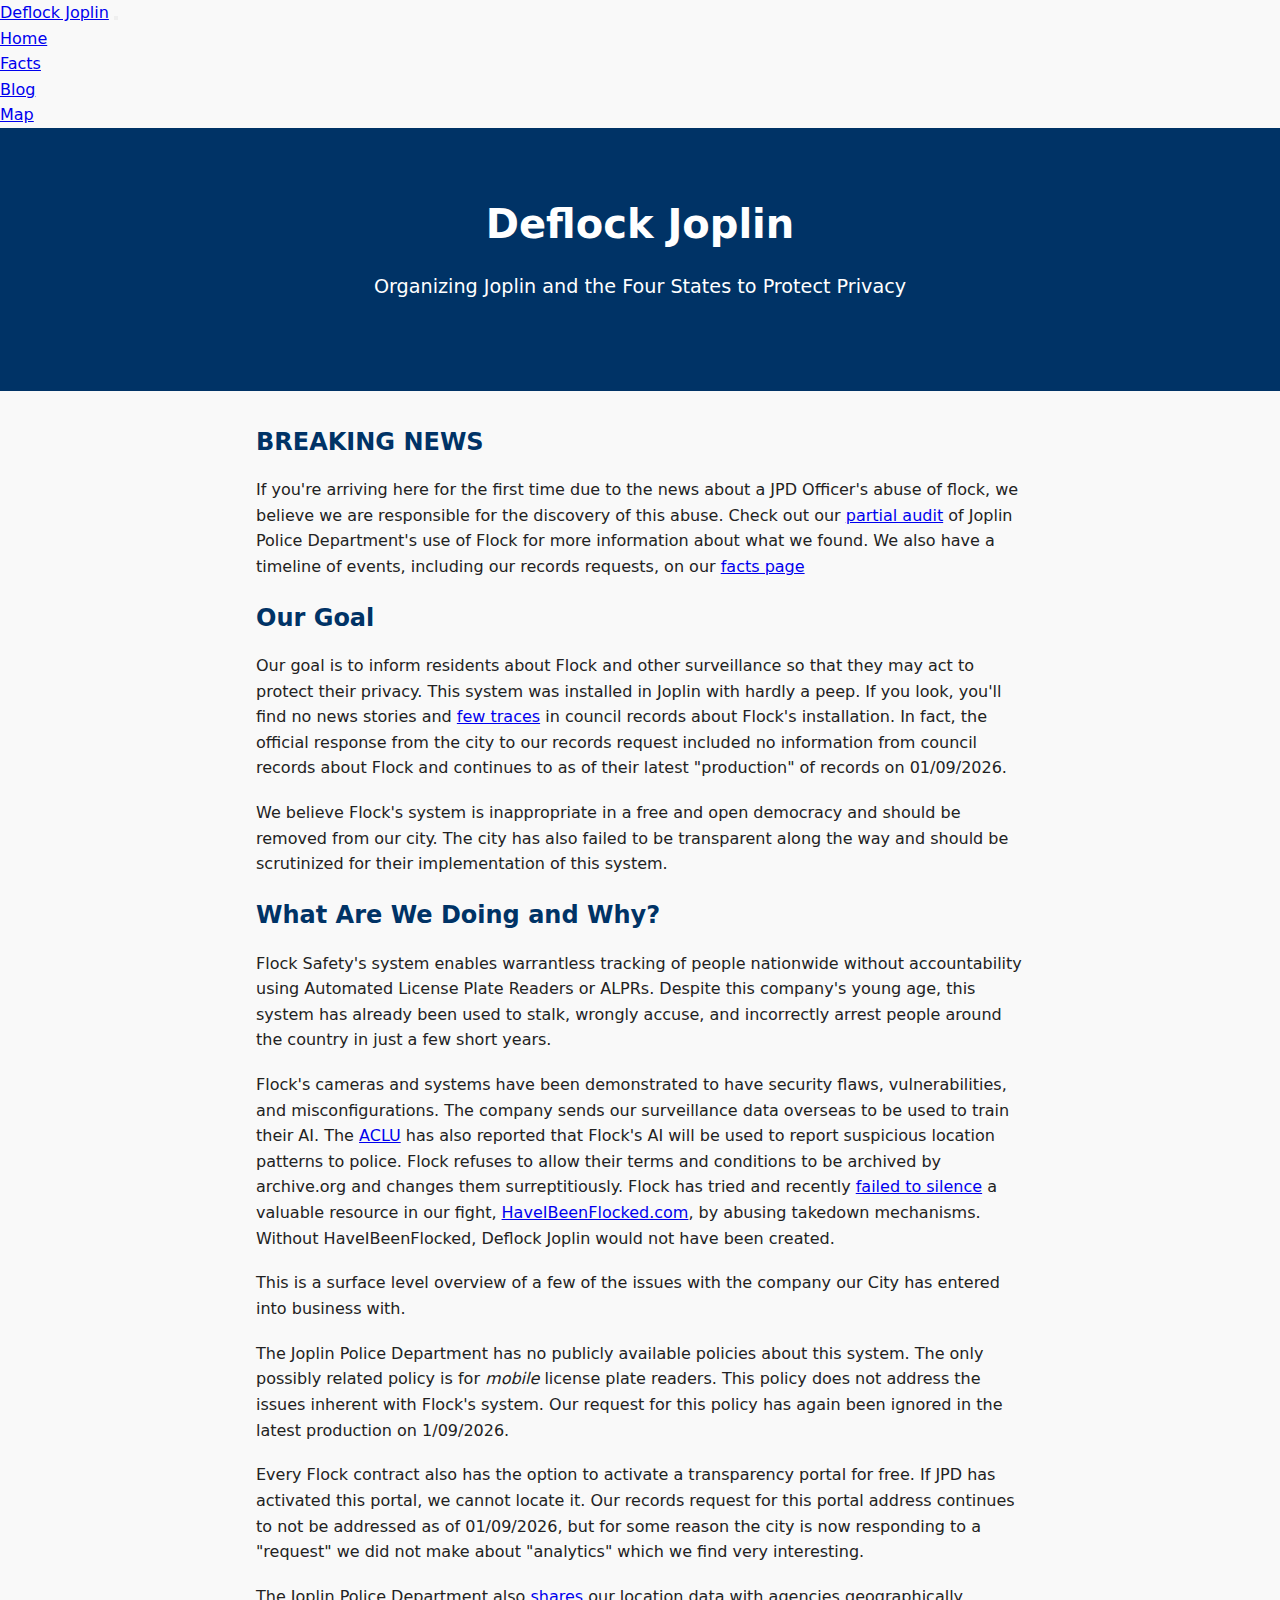
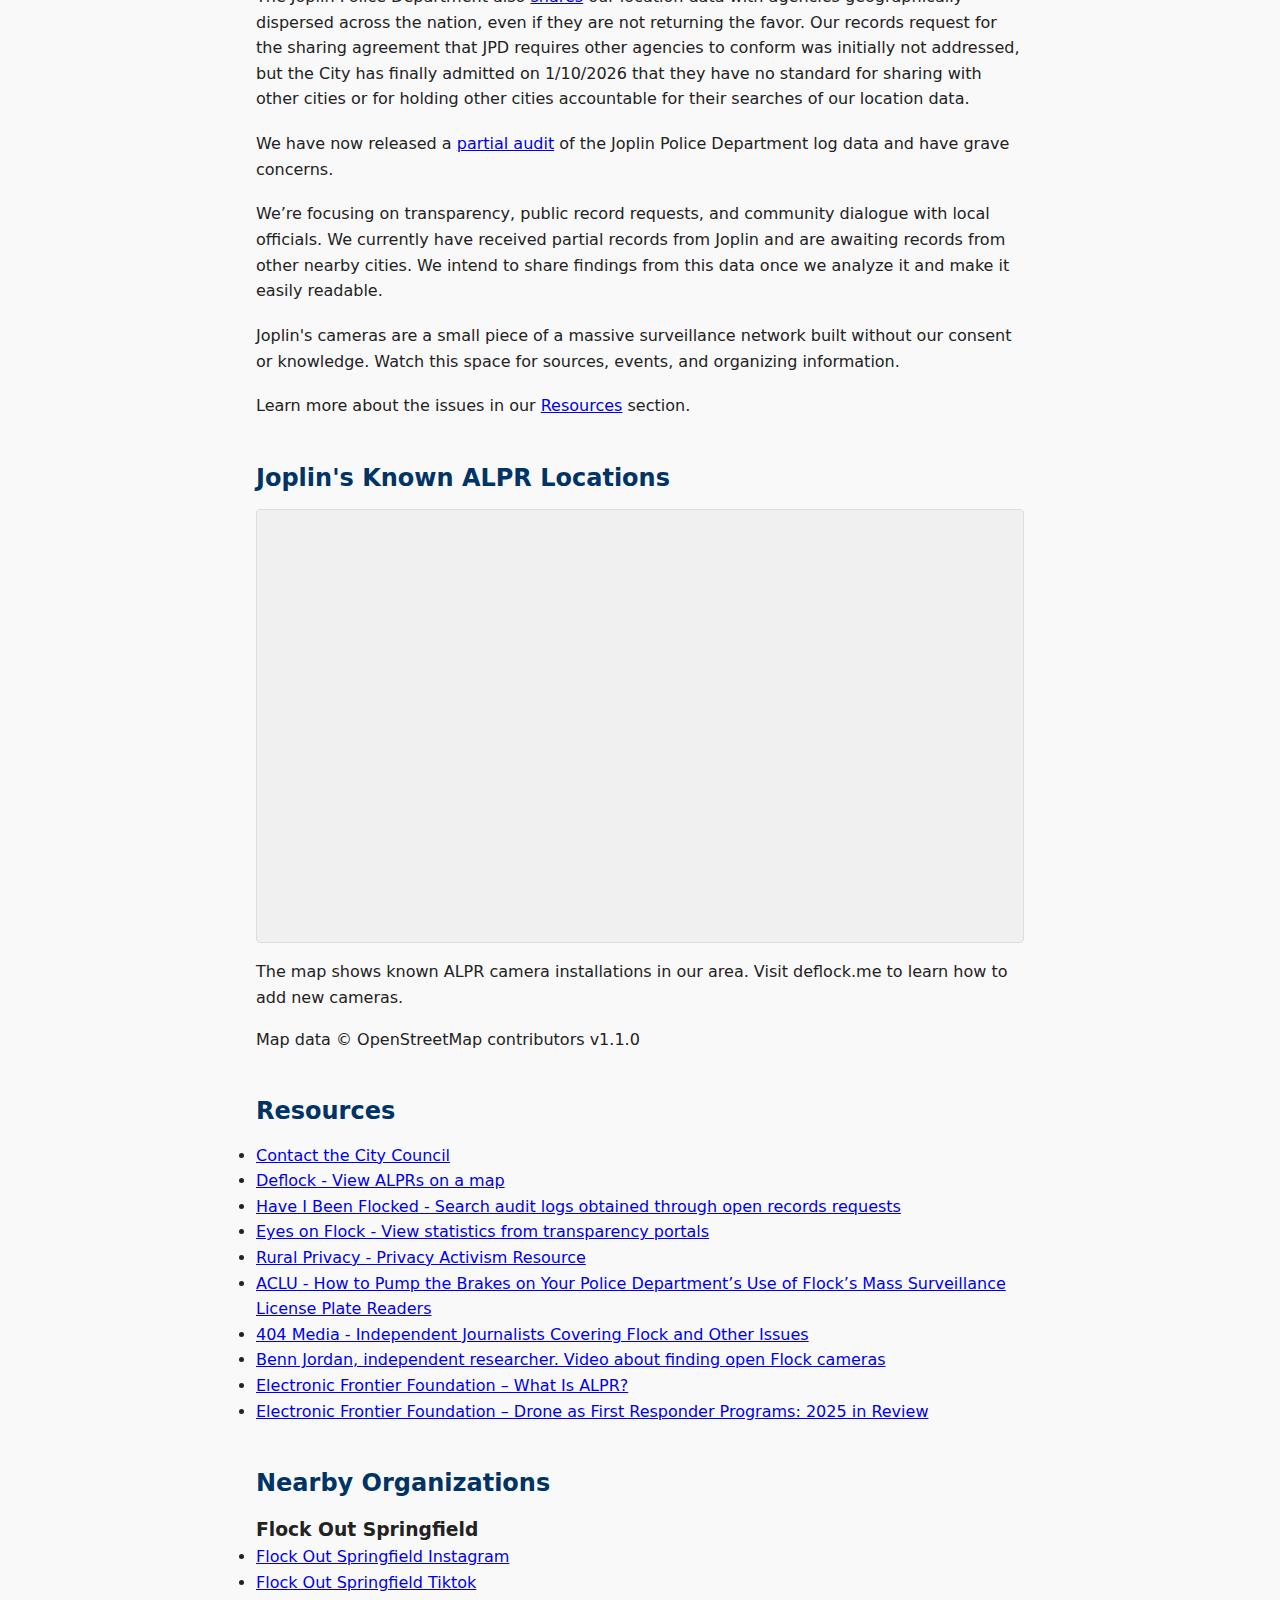
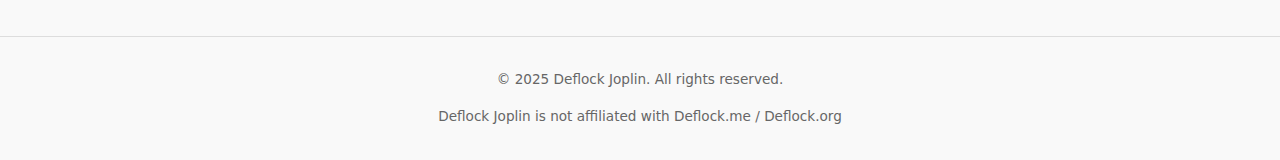
<file: index.html>
<!DOCTYPE html>
<html lang="en">
<head>
    <meta charset="UTF-8">
    <title>Deflock Joplin - Home</title>
    <meta name="viewport" content="width=device-width, initial-scale=1">

    <!-- Link to stylesheet -->
    <link rel="stylesheet" href="style.css">
</head>
<body>

<body>
<header class="site-nav">
    <nav class="nav-container">
        <!-- Logo / brand -->
        <a href="index.html" class="logo">Deflock Joplin</a>

        <!-- Hamburger button – hidden on large screens -->
        <button class="nav-toggle" aria-label="Toggle navigation" aria-expanded="false">
            <!-- Three bars -->
            <span class="bar"></span>
            <span class="bar"></span>
            <span class="bar"></span>
        </button>

        <!-- Nav links – will slide in/out on mobile -->
        <ul class="nav-links">
            <li><a href="index.html">Home</a></li>
            <li><a href="facts.html">Facts</a></li>
            <li><a href="blog.html">Blog</a></li>
            <li><a href="#map">Map</a></li>
        </ul>
    </nav>
</header>
<header class="hero">
    <h1>Deflock Joplin</h1>
    <p>Organizing Joplin and the Four States to Protect Privacy</p>
</header>

<main>
    <section id="about">
        <h2>BREAKING NEWS</h2>
        <p>If you're arriving here for the first time due to the news about a JPD Officer's abuse of flock, we believe we are responsible for the discovery of this abuse.  Check out our <a href="./posts/2026-01-08-JPD-Audit.html">partial audit</a> of Joplin Police Department's use of Flock for more information about what we found. We also have a timeline of events, including our records requests, on our <a href="facts.html">facts page</a></p>
        <h2>Our Goal</h2>
        <p>
            Our goal is to inform residents about Flock and other surveillance so that they may act to protect their privacy.  This system 
            was installed in Joplin with hardly a peep.  If you look, you'll find no news stories and <a href="../posts/2026-01-03-Joplin-Contract-Mystery.html">few traces</a> in council records about Flock's installation.  
            In fact, the official response from the city to our records request included no information from council records about Flock and continues to as of their latest "production" of records on 01/09/2026.
        </p>
        <p>
            We believe Flock's system is inappropriate in a free and open democracy and should be removed from our city.  The city has also failed to be transparent
            along the way and should be scrutinized for their implementation of this system.
        </p>
        <div id="Why">
            <h2>What Are We Doing and Why?</h2>
            <p>            
                Flock Safety's system enables warrantless tracking of people nationwide without accountability using
                Automated License Plate Readers or ALPRs. Despite this company's young age, this system has already been used to stalk, wrongly accuse, 
                and incorrectly arrest people around the country in just a few short years.
            </p>
            <p>
                Flock's cameras and systems have been demonstrated to have security flaws, vulnerabilities, and misconfigurations. 
                The company sends our surveillance data overseas to be used to train their AI.  The <a href="https://www.aclu.org/news/national-security/surveillance-company-flock-now-using-ai-to-report-us-to-police-if-it-thinks-our-movement-patterns-are-suspicious" target="_blank">ACLU</a> has also reported that Flock's AI will be used to report suspicious location patterns to police.  Flock refuses to allow their terms and conditions
                to be archived by archive.org and changes them surreptitiously.  Flock has tried and recently <a href="https://haveibeenflocked.com/news/cyble-part5" target="_blank">failed to silence</a> 
                a valuable resource in our fight, <a href="HaveIBeenFlocked.com" target="_blank">HaveIBeenFlocked.com</a>, by abusing 
                takedown mechanisms.  Without HaveIBeenFlocked, Deflock Joplin would not have been created.
            </p>
            <p>
                This is a surface level overview of a few of the issues with the company our City has entered into business with.
            </p>            

            <P>The Joplin Police Department has no publicly available policies about this system. The only possibly related policy is for <em>mobile</em> license plate readers.  This policy does not address the issues inherent with Flock's system. Our request for this policy has again been ignored in the latest production on 1/09/2026. </P>
            <p>Every Flock contract also has the option to activate a transparency portal for free. If JPD has activated this portal, we cannot locate it.  Our records request for this portal address continues to not be addressed as of 01/09/2026, but for some reason the city is now responding to a "request" we did not make about "analytics" which we find very interesting.</P>
            <P>The Joplin Police Department also <a href="facts.html#SharingReport">shares</a> our location data with agencies geographically dispersed across the nation, even if they are not returning the favor.  Our records request for the sharing agreement that JPD requires other agencies to conform was initially not addressed, but the City has finally admitted on 1/10/2026 that they have no standard for sharing with other cities or for holding other cities accountable for their searches of our location data.</P>
            <p>We have now released a <a href="./posts/2026-01-08-JPD-Audit.html">partial audit</a> of the Joplin Police Department log data and have grave concerns.</p>
            <p>
                We’re focusing on transparency, public record requests, and community dialogue with local
                officials.  We currently have received partial records from Joplin and are awaiting records 
                from other nearby cities.  We intend to share findings from this data once we analyze it
                and make it easily readable.
            </p>
            <p>
                Joplin's cameras are a small piece of a massive surveillance network built without our consent or knowledge.  Watch this space for sources, events, and organizing information.
            </p>
            <p>
                Learn more about the issues in our <a href="#resources">Resources</a> section.
            </p>            
        </div>
    </section>
<section id="map">
    <h2>Joplin's Known ALPR Locations</h2>

    <!-- Responsive iframe wrapper -->
    <div class="iframe-wrapper">
        <iframe
            src="https://deflock.me/map?fullscreen=true#map=12/37.075107/-94.497356"
            title="Deflock map – known camera locations"
            loading="lazy"
            allowfullscreen
            sandbox="allow-scripts allow-same-origin allow-popups"
        ></iframe>
    </div>

    <p>
        The map shows known ALPR camera installations in our area. Visit deflock.me to learn how to add new cameras.
    </p>
    <p>
        Map data © OpenStreetMap contributors v1.1.0
    </p>
</section>
    <section id="resources">
        <h2>Resources</h2>
        <ul>
            <li><a href="https://www.joplinmo.org/141/City-Council" target="_blank">Contact the City Council</a></li>
            <li><a href="https://deflock.me/" target="_blank">Deflock - View ALPRs on a map</a></li>
            <li><a href="https://haveibeenflocked.com/" target="_blank">Have I Been Flocked - Search audit logs obtained through open records requests</a></li>
            <li><a href="https://eyesonflock.com/" target="_blank">Eyes on Flock - View statistics from transparency portals</a></li>
            <li><a href="https://ruralprivacy.org/" target="_blank">Rural Privacy - Privacy Activism Resource</a></li>
            <li><a href="https://www.aclu.org/news/privacy-technology/how-to-pump-the-brakes-on-your-police-departments-use-of-flocks-mass-surveillance-license-plate-readers" target="_blank">ACLU - How to Pump the Brakes on Your Police Department’s Use of Flock’s Mass Surveillance License Plate Readers </a></li>
            <li><a href="https://www.404media.co/tag/flock/" target="_blank">404 Media - Independent Journalists Covering Flock and Other Issues</a></li>
            <li><a href="https://youtu.be/vU1-uiUlHTo" target="_blank">Benn Jordan, independent researcher. Video about finding open Flock cameras</a></li>
            <li><a href="https://www.eff.org/pages/what-alpr" target="_blank">Electronic Frontier Foundation – What Is ALPR?</a></li>
            <li><a href="https://www.eff.org/deeplinks/2025/12/drone-first-responder-programs-2025-review" target="_blank">Electronic Frontier Foundation – Drone as First Responder Programs: 2025 in Review </a></li>
        </ul>
    </section>
    <section id="Organizations">
        <h2>Nearby Organizations</h2>
        <h3>Flock Out Springfield</h3>
        <li><a href="https://www.instagram.com/flockoutsgf/" target="_blank">Flock Out Springfield Instagram</a></li>
        <li><a href="https://www.tiktok.com/@flockoutsgf" target="_blank">Flock Out Springfield Tiktok</a></li>
    </section>
</main>

<footer>
    <p>&copy; 2025 Deflock Joplin. All rights reserved.</p>
    <p>Deflock Joplin is not affiliated with Deflock.me / Deflock.org</p>
</footer>

<script src="script.js" defer></script>
</body>
</html>
</file>
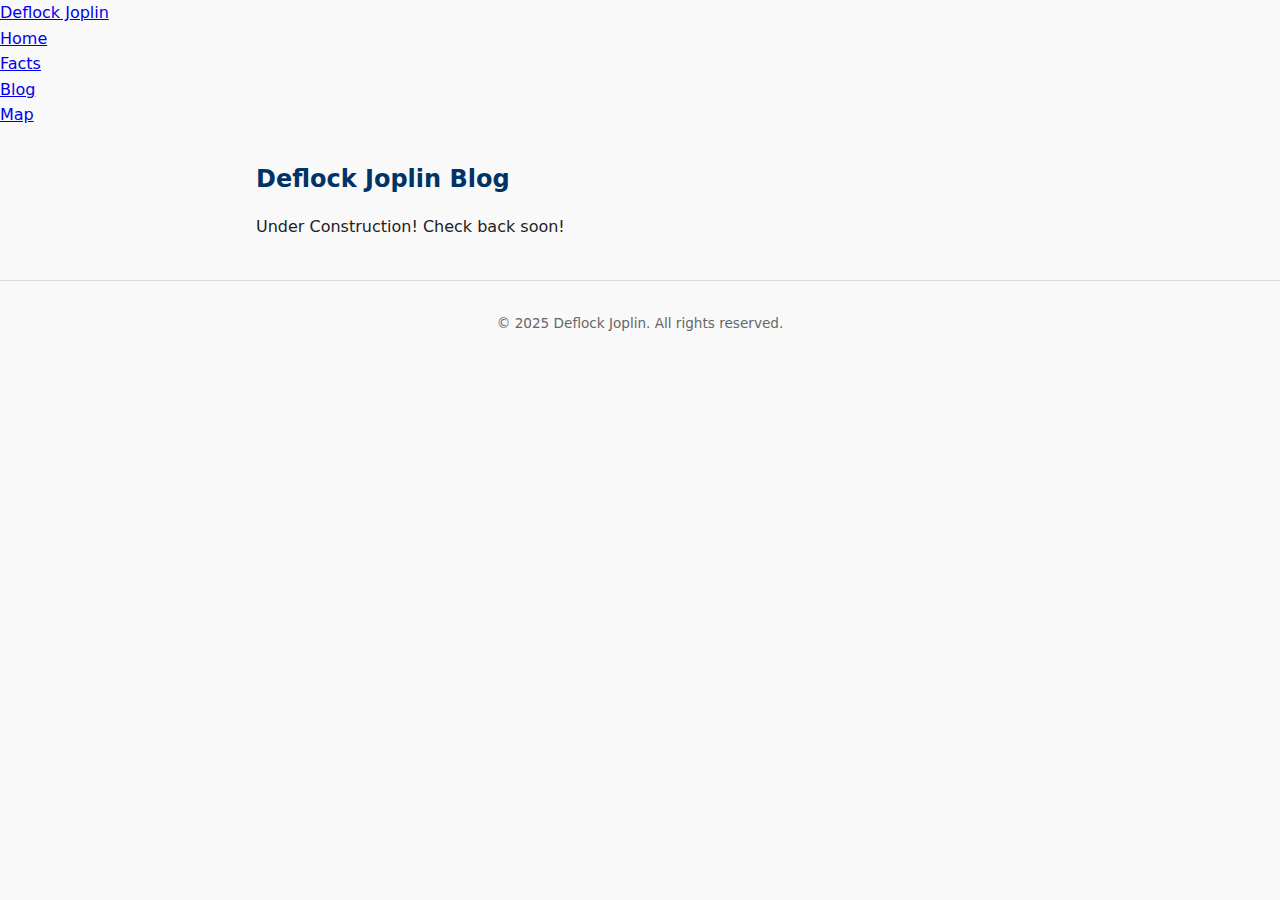
<file: blog.html>
<!DOCTYPE html>
<html lang="en">
<head>
    <meta charset="UTF-8">
    <title>Blog – Deflock Joplin</title>
    <meta name="viewport" content="width=device-width, initial-scale=1">
    <link rel="stylesheet" href="style.css">
</head>
<body>

<!-- Navigation (copy from step 1) -->
<header class="site-nav">
    <nav>
        <a href="index.html" class="logo">Deflock Joplin</a>
        <ul class="nav-links">
            <li><a href="index.html">Home</a></li>
            <li><a href="facts.html">Facts</a></li>
            <li><a href="blog.html">Blog</a></li>
            <li><a href="index.html#map">Map</a></li>
        </ul>
    </nav>
</header>

<main>
    <section id="blog">
        <h2>Deflock Joplin Blog</h2>

        <!-- Blog post list – replace the placeholders with real URLs/titles -->
        <ul class="blog-list">
            <p>Under Construction! Check back soon!</p>
            <!--<li><a href="posts/2024-09-01-first-post.html">First post – Why we started this movement</a></li> -->
            <!-- Add more entries as you create them -->
        </ul>
    </section>
</main>

<footer>
    <p>&copy; 2025 Deflock Joplin. All rights reserved.</p>
</footer>

</body>
</html>
</file>
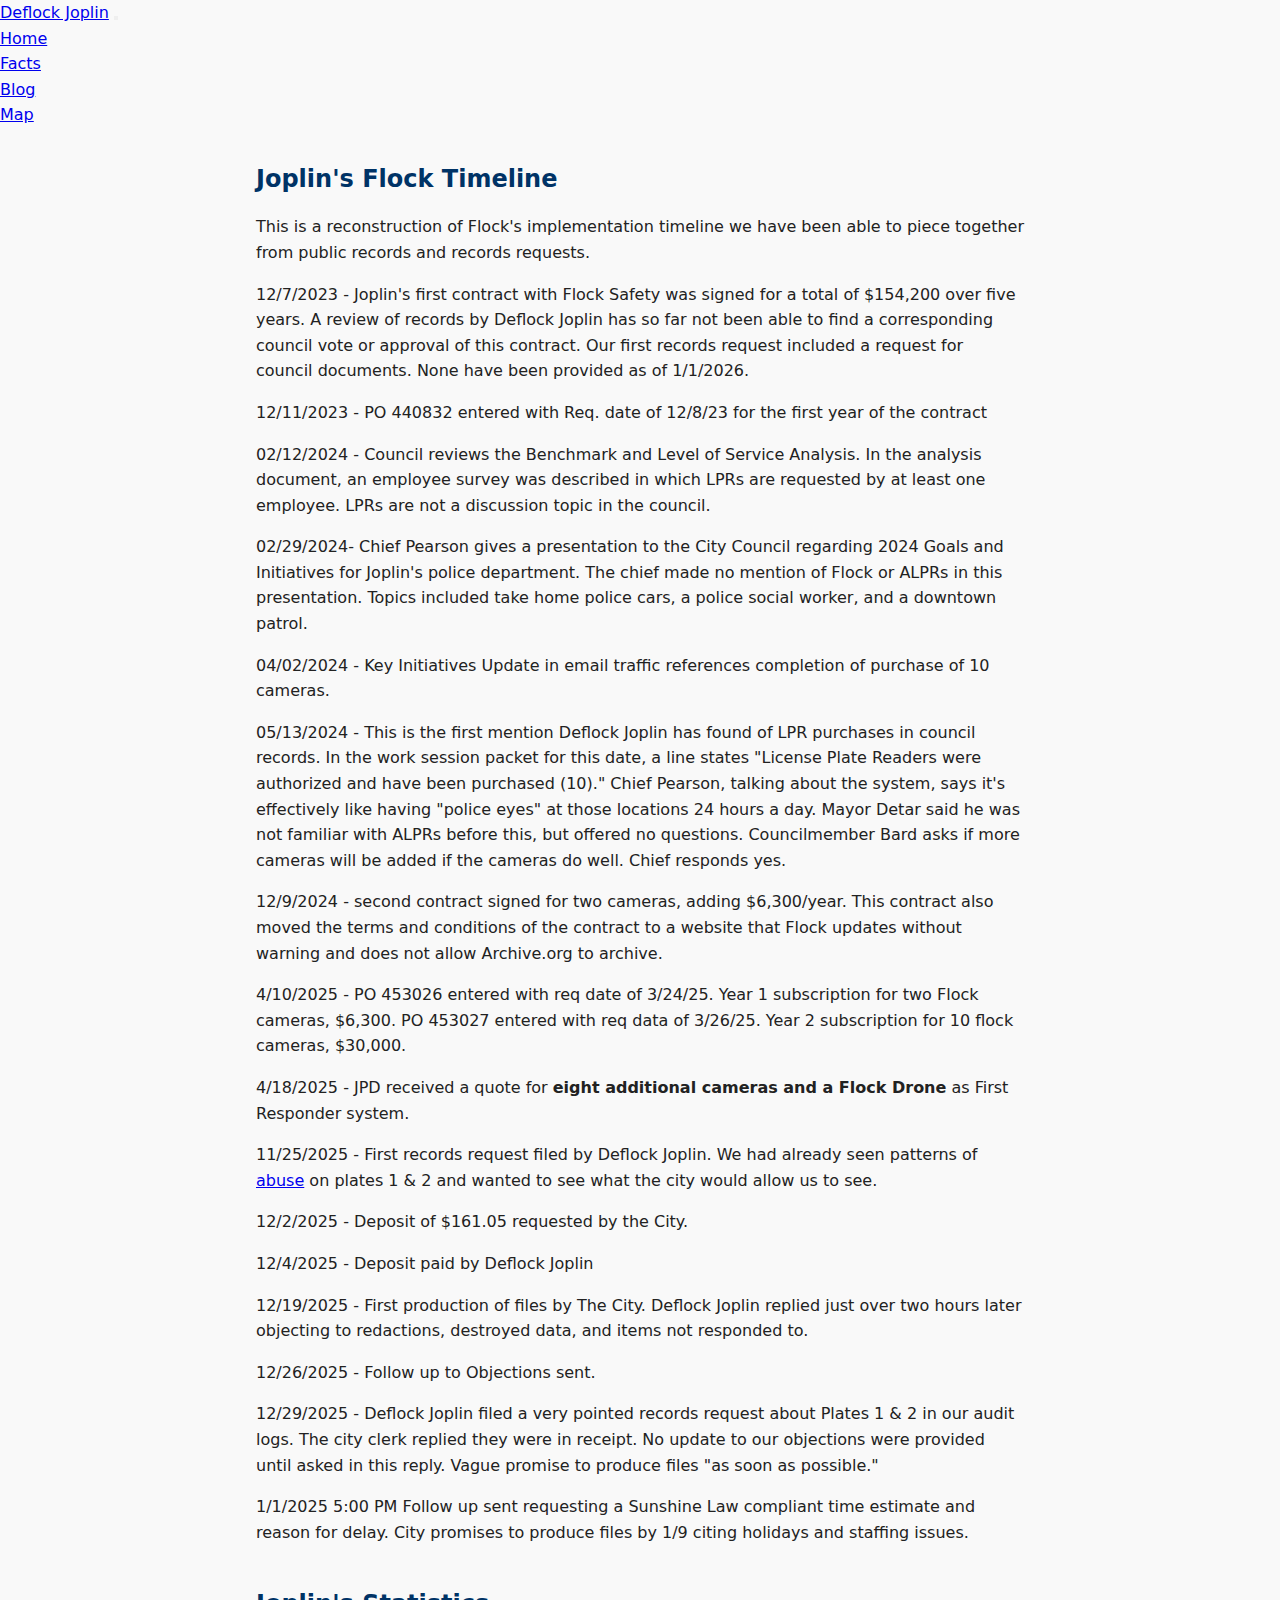
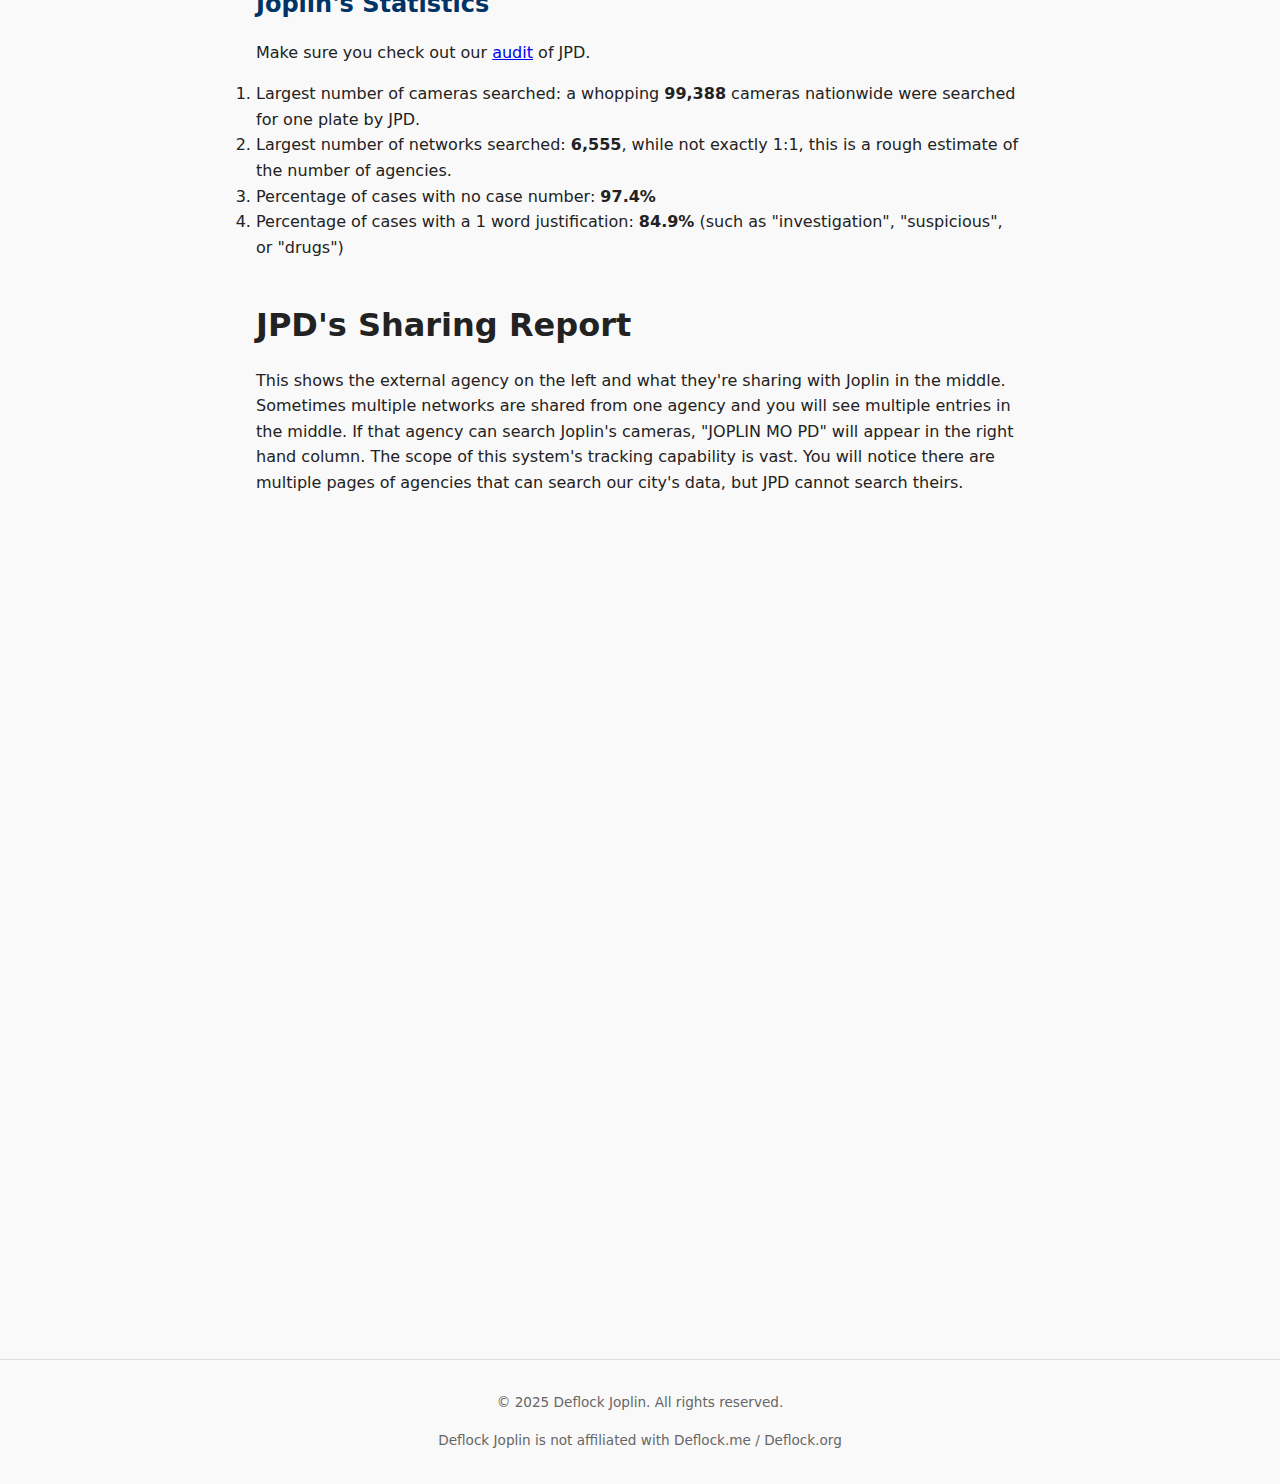
<file: facts.html>
<!DOCTYPE html>
<html lang="en">
<head>
    <meta charset="UTF-8">
    <title>Facts – Deflock Joplin</title>
    <meta name="viewport" content="width=device-width, initial-scale=1">
    <link rel="stylesheet" href="style.css">
</head>

<body>
<header class="site-nav">
    <nav class="nav-container">
        <!-- Logo / brand -->
        <a href="index.html" class="logo">Deflock Joplin</a>

        <!-- Hamburger button – hidden on large screens -->
        <button class="nav-toggle" aria-label="Toggle navigation" aria-expanded="false">
            <!-- Three bars -->
            <span class="bar"></span>
            <span class="bar"></span>
            <span class="bar"></span>
        </button>

        <!-- Nav links – will slide in/out on mobile -->
        <ul class="nav-links">
            <li><a href="index.html">Home</a></li>
            <li><a href="facts.html">Facts</a></li>
            <li><a href="blog.html">Blog</a></li>
            <li><a href="index.html#map">Map</a></li>
        </ul>
    </nav>
</header>

<main>
    <section id="timeline">
        <h2>Joplin's Flock Timeline</h2>
        <p>This is a reconstruction of Flock's implementation timeline we have been able to piece together from public records and records requests.</p>
        <p>12/7/2023 - Joplin's first contract with Flock Safety was signed for a total of $154,200 over five years. A review of records by Deflock Joplin
            has so far not been able to find a corresponding council vote or approval of this contract. Our first records
            request included a request for council documents.  None have been provided as of 1/1/2026.</p>
        <p>12/11/2023 - PO 440832 entered with Req. date of 12/8/23 for the first year of the contract</p>
        <p>02/12/2024 - Council reviews the Benchmark and Level of Service Analysis.  In the analysis document, an employee survey was described in which LPRs
            are requested by at least one employee. LPRs are not a discussion topic in the council.</p>
        <p>02/29/2024- Chief Pearson gives a presentation to the City Council regarding 2024 Goals and Initiatives for Joplin's police department. 
            The chief made no mention of Flock or ALPRs in this presentation. Topics included take home police cars, a police social worker, and 
            a downtown patrol.</p>
        <p>04/02/2024 - Key Initiatives Update in email traffic references completion of purchase of 10 cameras.</p>
        <p>05/13/2024 - This is the first mention Deflock Joplin has found of LPR purchases in council records. In the work session packet for this date, 
            a line states "License Plate Readers were authorized and have been purchased (10)." Chief Pearson, talking about the system, says it's effectively like having "police eyes"
            at those locations 24 hours a day. Mayor Detar said he was not familiar with ALPRs before this, but offered no questions.  Councilmember Bard asks 
            if more cameras will be added if the cameras do well.  Chief responds yes.</p>
        <p>12/9/2024 - second contract signed for two cameras, adding $6,300/year. This contract also moved the terms and conditions of the contract to a
            website that Flock updates without warning and does not allow Archive.org to archive.</p>
        <p>4/10/2025 - PO 453026 entered with req date of 3/24/25.  Year 1 subscription for two Flock cameras, $6,300. PO 453027 entered with req data of 3/26/25.
            Year 2 subscription for 10 flock cameras, $30,000.</p>
        <p>4/18/2025 - JPD received a quote for <strong>eight additional cameras and a Flock Drone</strong> as First Responder system.</p>
        <p>11/25/2025 - First records request filed by Deflock Joplin. We had already seen patterns of <a href="/posts/2026-01-08-JPD-Audit.html">abuse</a> on plates 1 & 2 and wanted to see what the city would allow us to see.</p>
        <p>12/2/2025 - Deposit of $161.05 requested by the City.</p>
        <p>12/4/2025 - Deposit paid by Deflock Joplin</p>
        <p>12/19/2025 - First production of files by The City. Deflock Joplin replied just over two hours later objecting to redactions, destroyed data, and
            items not responded to.</p>
        <p>12/26/2025 - Follow up to Objections sent.</p>
        <p>12/29/2025 - Deflock Joplin filed a very pointed records request about Plates 1 & 2 in our audit logs. The city clerk replied they were in receipt.  No update to our objections were provided until asked in this reply. Vague promise to produce files "as soon as possible."</p>
        <P>1/1/2025 5:00 PM Follow up sent requesting a Sunshine Law compliant time estimate and reason for delay. City promises to produce files by 1/9 citing holidays and staffing issues.</P> 
    </section>
    <section id="stats">
        <h2>Joplin's Statistics</h2>
        <p>Make sure you check out our <a href="/posts/2026-01-08-JPD-Audit.html">audit</a> of JPD.</p>
        <ol><li>Largest number of cameras searched: a whopping <strong>99,388</strong> cameras nationwide were searched for one plate by JPD.</li>
            <li>Largest number of networks searched: <strong>6,555</strong>, while not exactly 1:1, this is a rough estimate of the number of agencies.</li>
            <li>Percentage of cases with no case number: <strong>97.4%</strong></li>
            <li>Percentage of cases with a 1 word justification: <strong>84.9%</strong> (such as "investigation", "suspicious", or "drugs")</li></ol>
    </section>
    <h1>JPD's Sharing Report</h1>
    <p>This shows the external agency on the left and what they're sharing with Joplin in the middle. Sometimes multiple networks are shared from one agency and you will see multiple entries in the middle.  If that agency can search Joplin's cameras, "JOPLIN MO PD" will appear in the right hand column. The scope of this system's tracking capability is vast. You will notice there are multiple pages of agencies that can search our city's data, but JPD cannot search theirs.</p>
    <section id="SharingReport">
        <!-- Embedded PDF -->
        <object data="/assets/files/SharedNetworks.pdf"
                type="application/pdf"
                width="100%" height="800px">
            <iframe src="/assets/files/SharedNetworks.pdf"
                    width="100%" height="800px"
                    style="border:none;">
                <p>
                    Your browser cannot display PDFs. You can
                    <a href="/assets/files/SharedNetworks.pdf">download the file</a>.
                </p>
            </iframe>
        </object>
    </section>
</main>

<footer>
    <p>&copy; 2025 Deflock Joplin. All rights reserved.</p>
    <p>Deflock Joplin is not affiliated with Deflock.me / Deflock.org</p>
</footer>
<script src="script.js" defer></script>
</body>
</html>
</file>
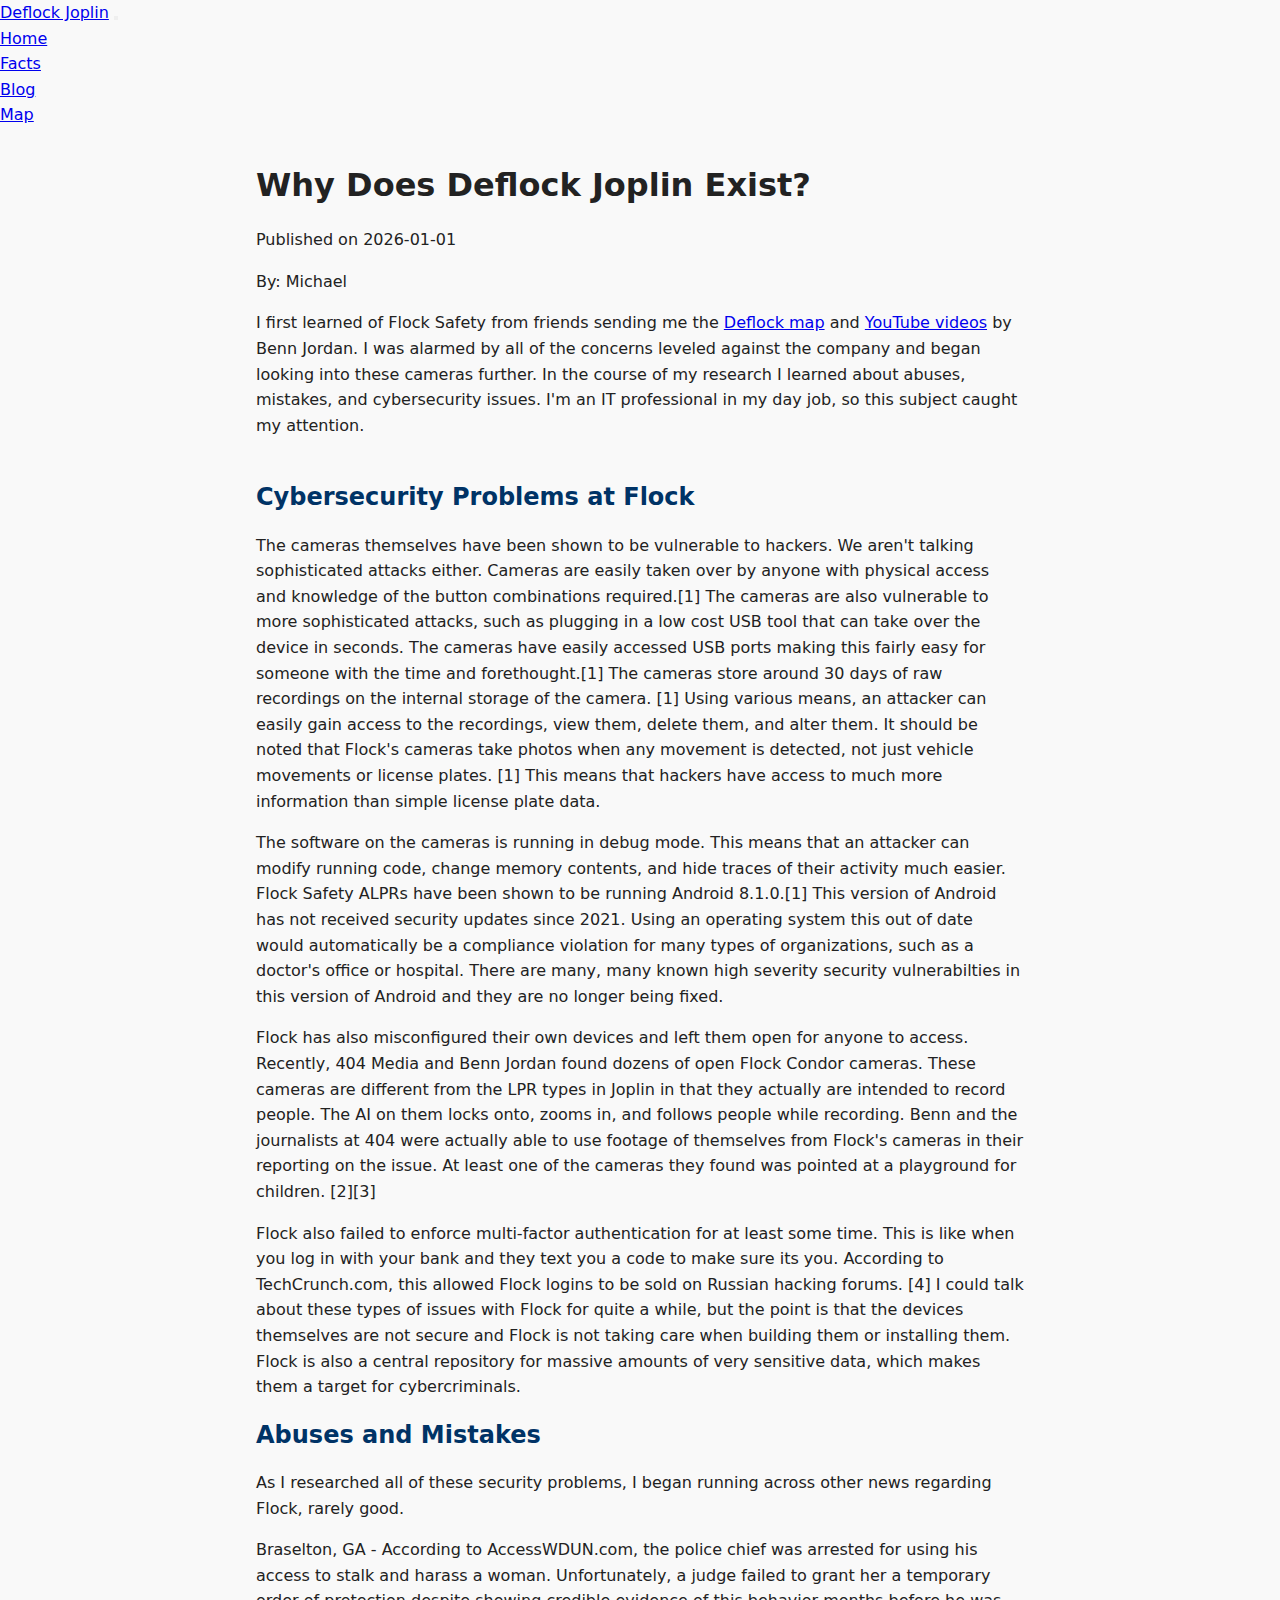
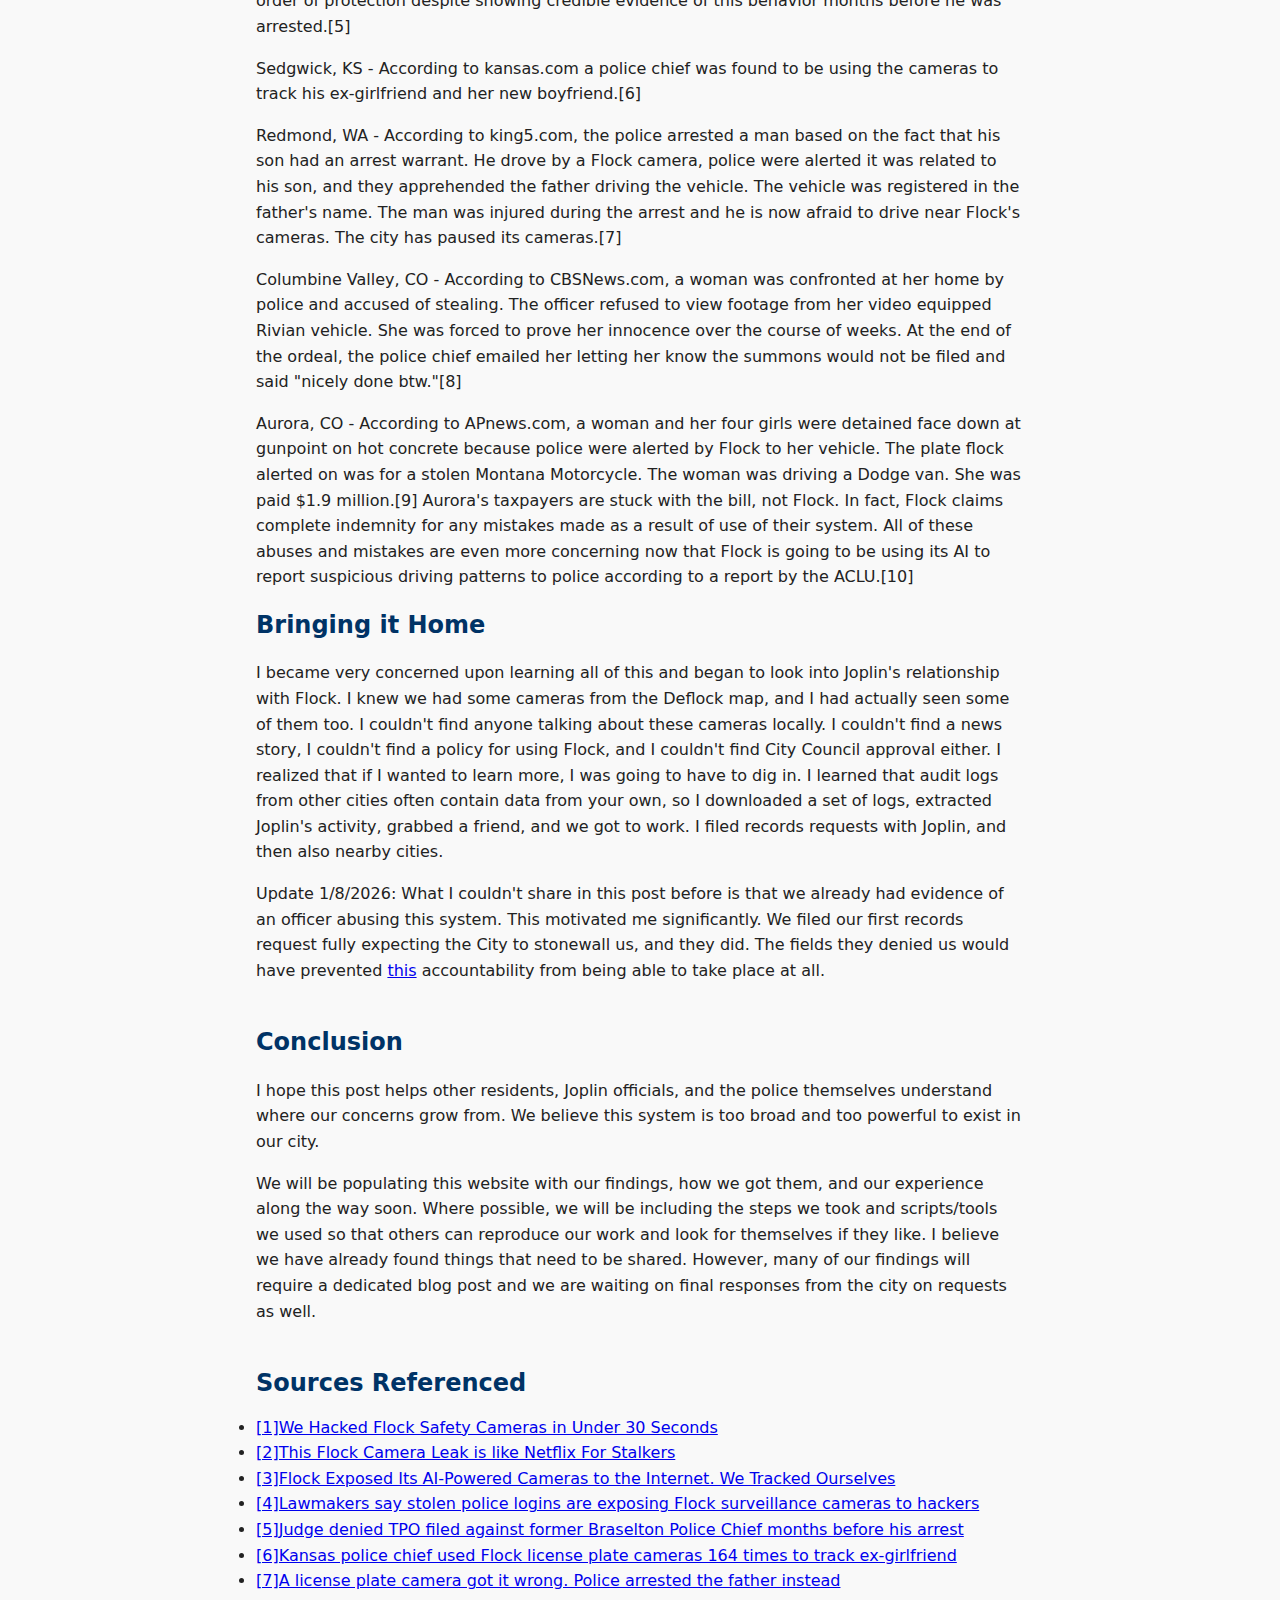
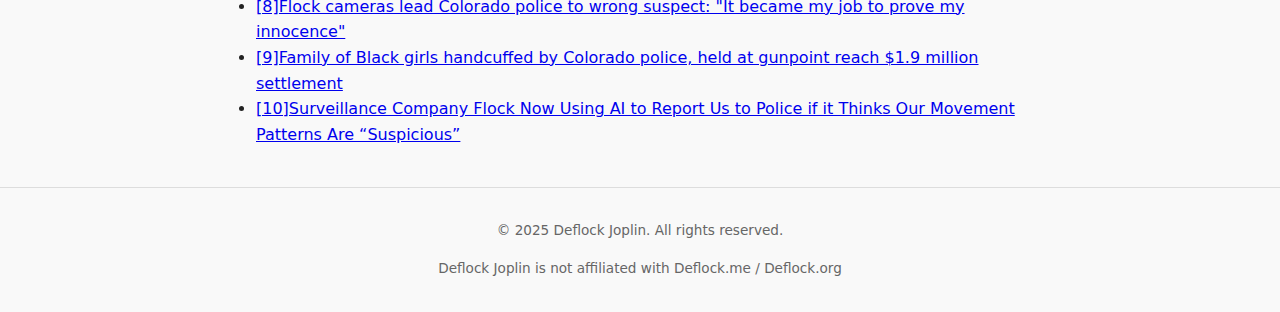
<file: posts/2026-01-01_Why-Exist.html>
<!DOCTYPE html>
<html lang="en">
<head>
    <meta charset="UTF-8">
    <title>Why Does Deflock Joplin Exist?</title>
    <meta name="viewport" content="width=device-width, initial-scale=1">
    <link rel="stylesheet" href="../style.css"><!-- relative path back to root CSS -->
</head>
<body>

<body>
<header class="site-nav">
    <nav class="nav-container">
        <!-- Logo / brand -->
        <a href="../index.html" class="logo">Deflock Joplin</a>

        <!-- Hamburger button – hidden on large screens -->
        <button class="nav-toggle" aria-label="Toggle navigation" aria-expanded="false">
            <!-- Three bars -->
            <span class="bar"></span>
            <span class="bar"></span>
            <span class="bar"></span>
        </button>

        <!-- Nav links – will slide in/out on mobile -->
        <ul class="nav-links">
            <li><a href="../index.html">Home</a></li>
            <li><a href="../facts.html">Facts</a></li>
            <li><a href="../blog.html">Blog</a></li>
            <li><a href="../index.html#map">Map</a></li>
        </ul>
    </nav>
</header>

<main>
    <article class="blog-article">
        <h1>Why Does Deflock Joplin Exist?</h1>

        <!-- Optional subtitle / date -->
        <p class="meta">Published on <time datetime="YYYY-MM-DD">2026-01-01</time></p>
        <p>By: Michael</p>

        <!-- Content sections – delete any you don’t need -->
        <section class="intro">
            <!-- Introductory paragraph(s) -->
            <p>
                I first learned of Flock Safety from friends sending me the <a href="https://deflock.me">Deflock map</a> and <a href="https://www.youtube.com/watch?v=Pp9MwZkHiMQ">YouTube videos</a> by Benn Jordan.  I was alarmed by all of the concerns
                leveled against the company and began looking into these cameras further.  In the course of my research I learned about abuses, mistakes, and cybersecurity issues. I'm an IT professional in my day job, so this subject caught my attention.
            </p>
        </section>

        <section class="body">
            <!-- Main body text -->
             <h2>Cybersecurity Problems at Flock</h2>
             <p>
                The cameras themselves have been shown to be vulnerable to hackers.  We aren't talking sophisticated attacks either.  Cameras are easily taken over by anyone with physical access and knowledge of the button combinations required.[1]   
                The cameras are also vulnerable to more sophisticated attacks, such as plugging in a low cost USB tool that can take over the device in seconds. 
                The cameras have easily accessed USB ports making this fairly easy for someone with the time and forethought.[1] The cameras store around 30 days of raw recordings on the internal storage of the camera. [1]
                Using various means, an attacker can easily gain access to the recordings, view them, delete them, and alter them. It should be noted that Flock's cameras take photos when any movement is detected, not just vehicle movements or license plates. [1] 
                This means that hackers have access to much more information than simple license plate data.
             </p>
             <p>
                The software on the cameras is running in debug mode.  This means that an attacker can modify running code, change memory contents, and hide traces of their activity much easier. 
                Flock Safety ALPRs have been shown to be running Android 8.1.0.[1]  This version of Android has not received security updates since 2021.  Using an operating system this out of date would automatically be a compliance violation for many
                types of organizations, such as a doctor's office or hospital.  There are many, many known high severity security vulnerabilties in this version of Android and they are no longer being fixed.
             </p>
             <p>
                Flock has also misconfigured their own devices and left them open for anyone to access.  Recently, 404 Media and Benn Jordan found dozens of open Flock Condor cameras.  These cameras are different from the LPR types in Joplin in that they actually are intended to record people.
                The AI on them locks onto, zooms in, and follows people while recording.  Benn and the journalists at 404 were actually able to use footage of themselves from Flock's cameras in their reporting on the issue.  At least one of the cameras they found was pointed at a playground
                for children. [2][3]
            </p>
            <p>
                Flock also failed to enforce multi-factor authentication for at least some time.  This is like when you log in with your bank and they text you a code to make sure its you.  According to TechCrunch.com, this allowed Flock logins to be sold on Russian hacking forums. [4]
                I could talk about these types of issues with Flock for quite a while, but the point is that the devices themselves are not secure and Flock is not taking care when building them or installing them. Flock is also
                a central repository for massive amounts of very sensitive data, which makes them a target for cybercriminals.
             </p>
             <h2>Abuses and Mistakes</h2>
             <p>
                As I researched all of these security problems, I began running across other news regarding Flock, rarely good.  
             </p>
             <p>
                Braselton, GA - According to AccessWDUN.com, the police chief was arrested for using his access to stalk and harass a woman. Unfortunately, a judge failed to grant her a temporary order of protection despite showing credible evidence of this behavior months before he was arrested.[5]
             </p>
             <p>
                Sedgwick, KS - According to kansas.com a police chief was found to be using the cameras to track his ex-girlfriend and her new boyfriend.[6]
             </p>
             <p>
                Redmond, WA - According to king5.com, the police arrested a man based on the fact that his son had an arrest warrant.  He drove by a Flock camera, police were alerted it was related to his son, and they apprehended the father driving the vehicle.  
                The vehicle was registered in the father's name.  The man was injured during the arrest and he is now afraid to drive near Flock's cameras. The city has paused its cameras.[7]
             </p>
             <p>
                Columbine Valley, CO - According to CBSNews.com, a woman was confronted at her home by police and accused of stealing.  The officer refused to view footage from her video equipped Rivian vehicle.  She was forced to prove her innocence over the course of weeks.  
                At the end of the ordeal, the police chief emailed her letting her know the summons would not be filed and said "nicely done btw."[8]
             </p>
             <p>
                Aurora, CO - According to APnews.com, a woman and her four girls were detained face down at gunpoint on hot concrete because police were alerted by Flock to her vehicle.  The plate flock alerted on was for a stolen Montana Motorcycle.  The woman was driving a Dodge van.  
                She was paid $1.9 million.[9]  Aurora's taxpayers are stuck with the bill, not Flock.  In fact, Flock claims complete indemnity for any mistakes made as a result of use of their system.  All of these abuses and mistakes are even more concerning
                now that Flock is going to be using its AI to report suspicious driving patterns to police according to a report by the ACLU.[10]
             </p>
             <h2>Bringing it Home</h2>
             <p>
                I became very concerned upon learning all of this and began to look into Joplin's relationship with Flock. I knew we had some cameras from the Deflock map, and I had actually seen some of them too.  I couldn't find anyone talking about these cameras locally.
                I couldn't find a news story, I couldn't find a policy for using Flock, and I couldn't find City Council approval either.  I realized that if I wanted to learn more, I was going to have to dig in.  I learned that audit logs from other cities often contain data from your own,
                so I downloaded a set of logs, extracted Joplin's activity, grabbed a friend, and we got to work.  I filed records requests with Joplin, and then also nearby cities.  
             </p>
             <p>Update 1/8/2026: What I couldn't share in this post before is that we already had evidence of an officer abusing this system.  This motivated me significantly.  We filed our first records request fully expecting the City to stonewall us, and they did.  The fields they denied us would have prevented <a href="2026-01-08-JPD-Audit.html">this</a> accountability from being able to take place at all.</p>
        </section>

        <section class="conclusion">
            <!-- Closing thoughts / calls to action -->
            <h2>Conclusion</h2>
            <p>
                I hope this post helps other residents, Joplin officials, and the police themselves understand where our concerns grow from.  We believe this system is too broad and too powerful to exist in our city.
            </p>
            <p>
                We will be populating this website with our findings, how we got them, and our experience along the way soon.  Where possible, we will be including the steps we took and scripts/tools we used so that others can reproduce our work and look for themselves if they like. 
                I believe we have already found things that need to be shared.  However, many of our findings will require a dedicated blog post and we are waiting on final responses from the city on requests as well.
            </p>
        </section>
        <section class="sources">
            <!-- sources referenced -->
             <h2>Sources Referenced</h2>
             <li><a href="https://www.youtube.com/watch?v=uB0gr7Fh6lY">[1]We Hacked Flock Safety Cameras in Under 30 Seconds</a></li>
             <li><a href="https://youtu.be/vU1-uiUlHTo?si=4l_9IgmLQn-mjRVW">[2]This Flock Camera Leak is like Netflix For Stalkers</a></li>
             <li><a href="https://www.404media.co/flock-exposed-its-ai-powered-cameras-to-the-internet-we-tracked-ourselves/">[3]Flock Exposed Its AI-Powered Cameras to the Internet. We Tracked Ourselves</a></li>
             <li><a href="https://techcrunch.com/2025/11/03/lawmakers-say-stolen-police-logins-are-exposing-flock-surveillance-cameras-to-hackers/ ">[4]Lawmakers say stolen police logins are exposing Flock surveillance cameras to hackers</a></li>
             <li><a href="https://accesswdun.com/news/judge-denied-tpo-filed-against-former-braselton-police-chief-months-before-his-arrest">[5]Judge denied TPO filed against former Braselton Police Chief months before his arrest</a></li>
             <li><a href="https://www.kansas.com/news/politics-government/article291059560.html">[6]Kansas police chief used Flock license plate cameras 164 times to track ex-girlfriend</a></li>
             <li><a href="https://www.king5.com/article/news/local/license-plate-camera-error-police-arrest-washington-father-instead/281-6fa1842c-ca72-4150-a8ff-b076e456fbff">[7]A license plate camera got it wrong. Police arrested the father instead</a></li>
             <li><a href="https://www.cbsnews.com/colorado/news/flock-cameras-lead-colorado-police-wrong-suspect/">[8]Flock cameras lead Colorado police to wrong suspect: "It became my job to prove my innocence"</a></li>
             <li><a href="https://apnews.com/article/handcuffed-black-girls-colorado-settlement-a7a695839b8841e56b7db0d103cc5ed1">[9]Family of Black girls handcuffed by Colorado police, held at gunpoint reach $1.9 million settlement</a></li>       
             <li><a href="https://www.aclu.org/news/national-security/surveillance-company-flock-now-using-ai-to-report-us-to-police-if-it-thinks-our-movement-patterns-are-suspicious">[10]Surveillance Company Flock Now Using AI to Report Us to Police if it Thinks Our Movement Patterns Are “Suspicious” </a></li>
        </section>  
    </article>
</main>

<footer>
    <p>&copy; 2025 Deflock Joplin. All rights reserved.</p>
    <p>Deflock Joplin is not affiliated with Deflock.me / Deflock.org</p>
</footer>
<script src="../script.js" defer></script>
</body>
</html>
</file>
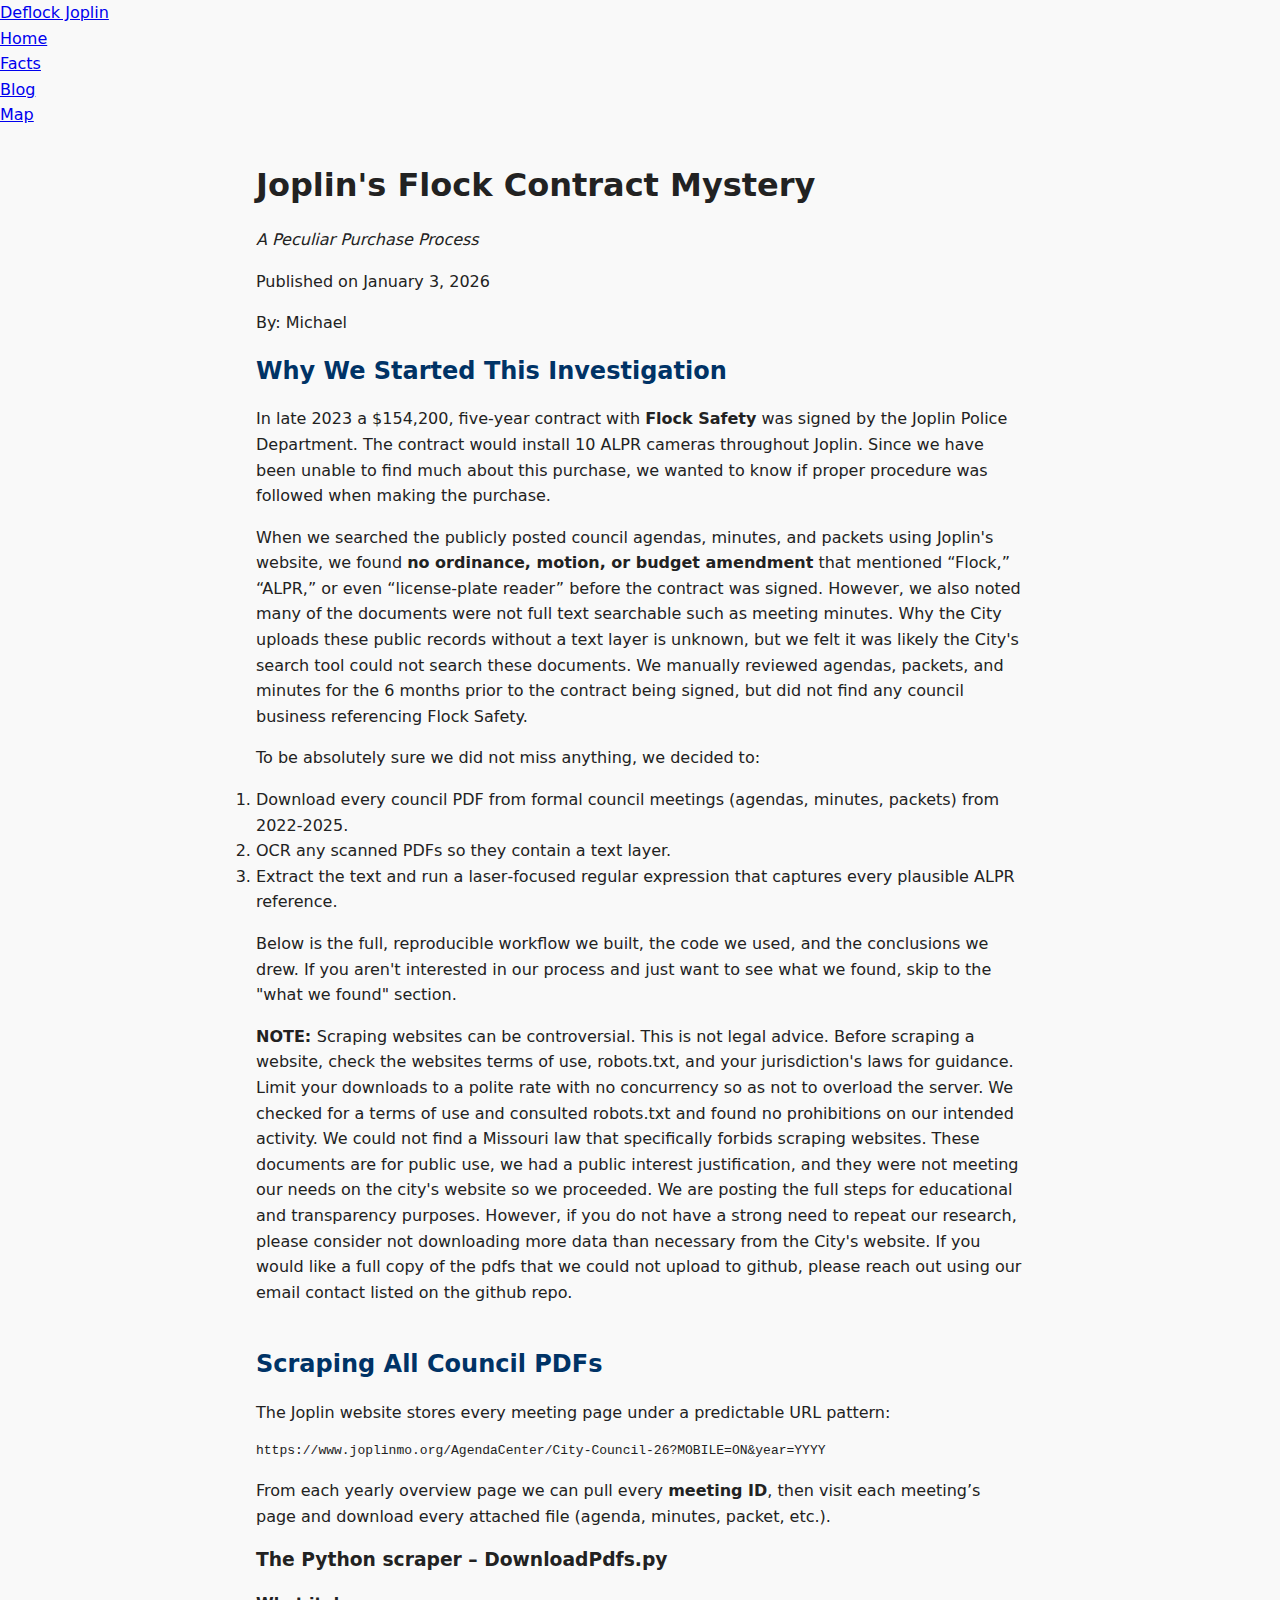
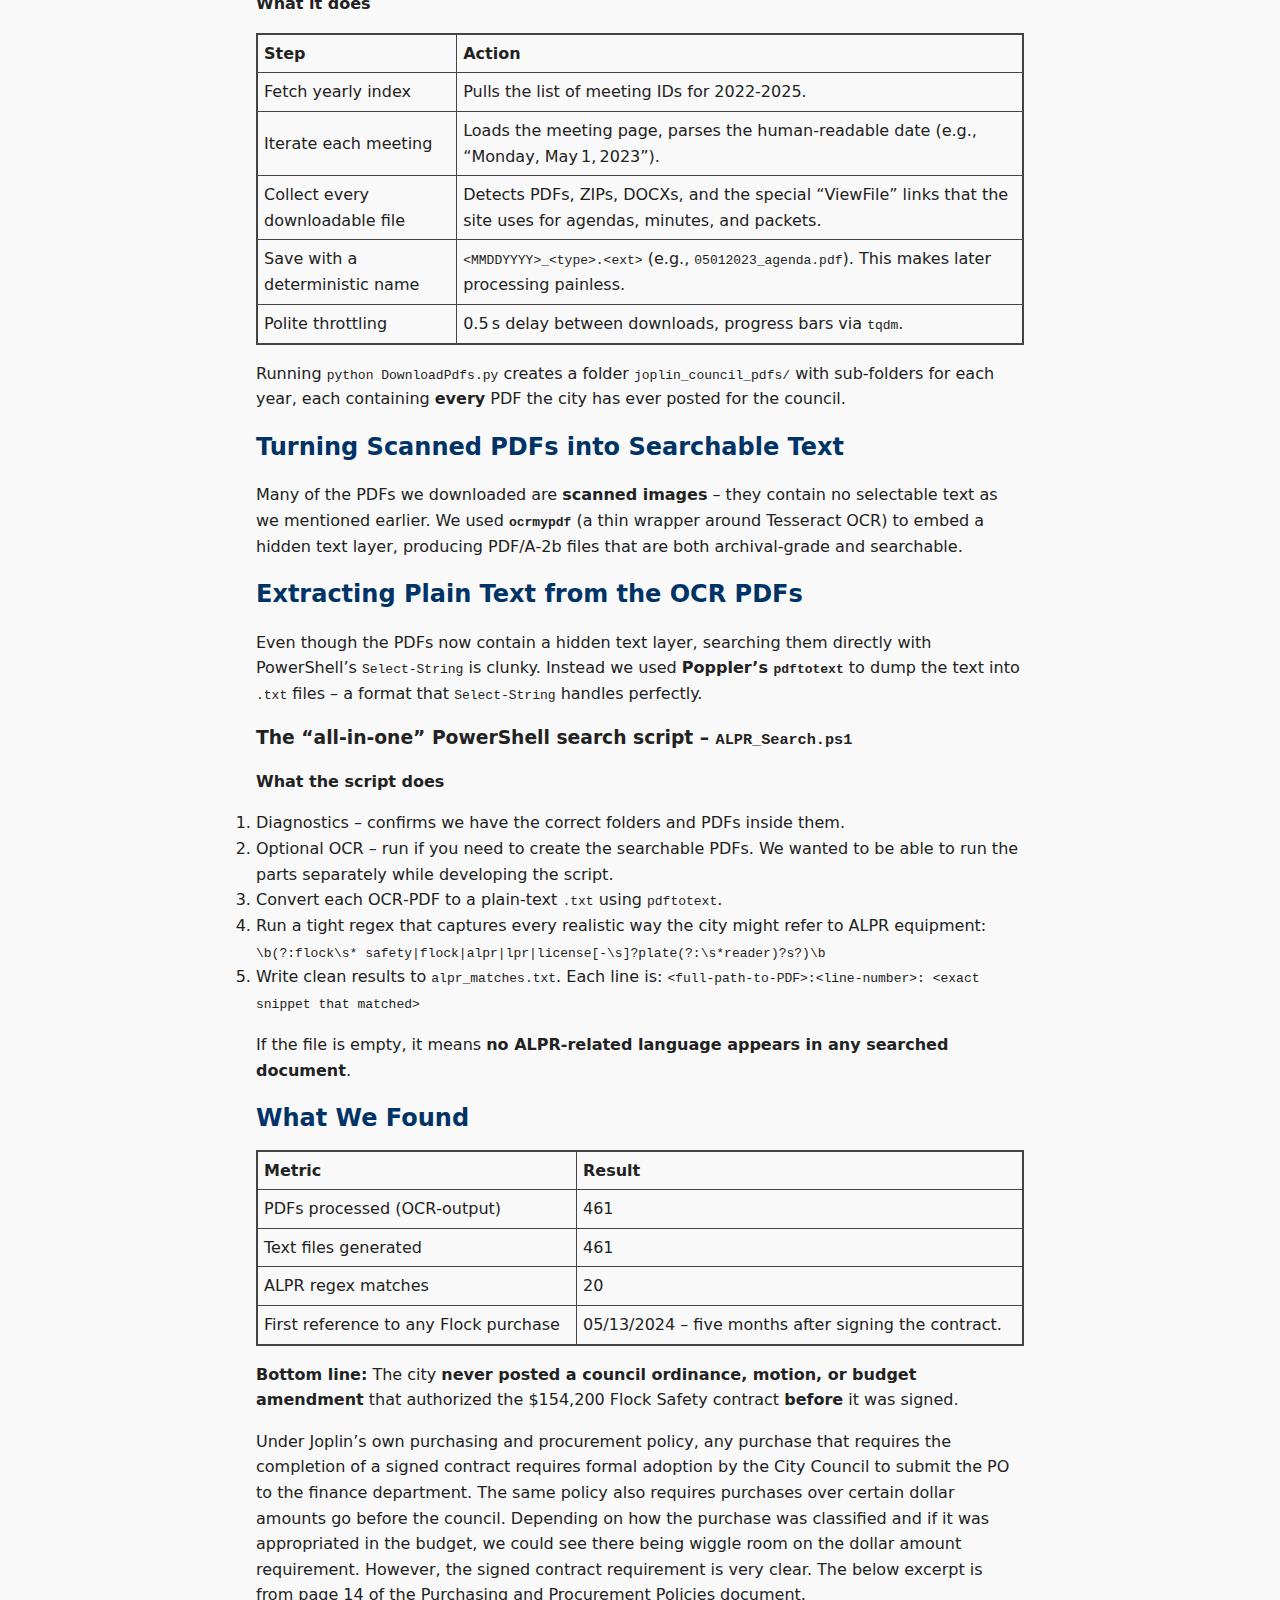
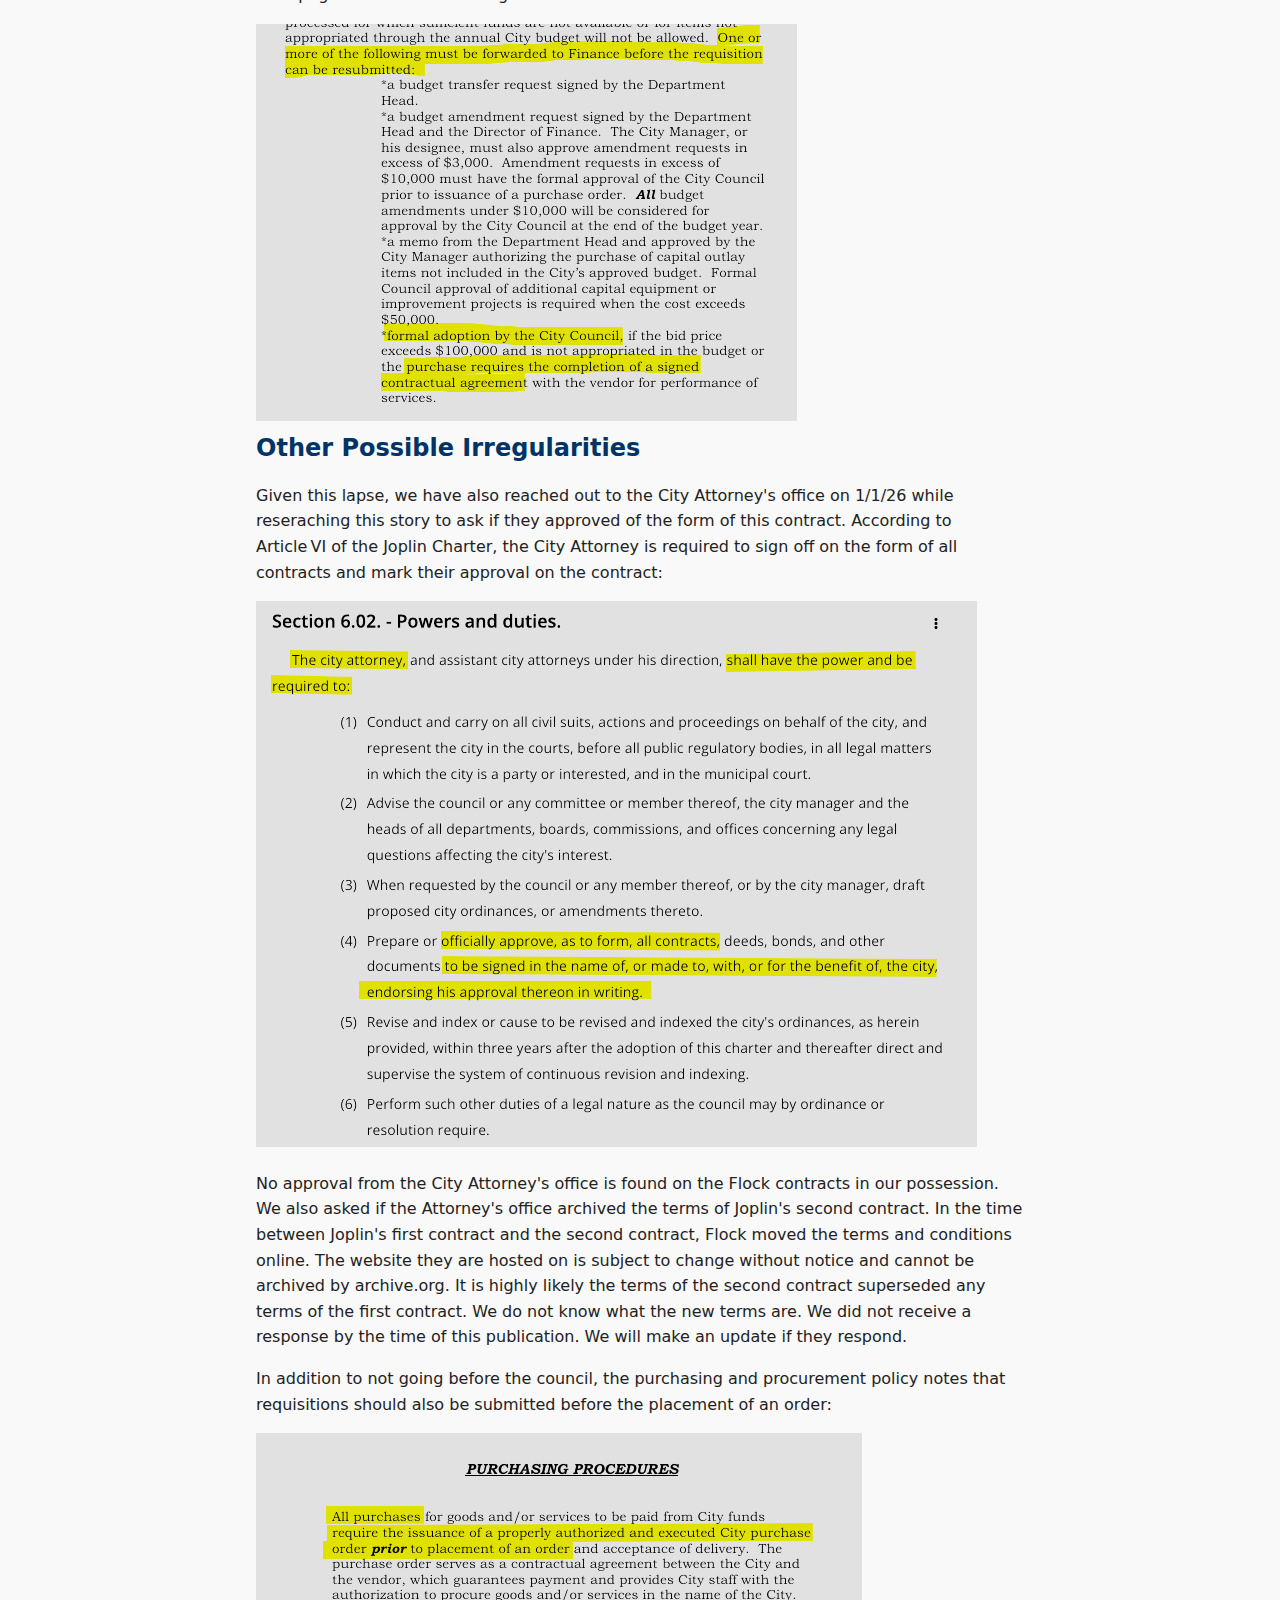
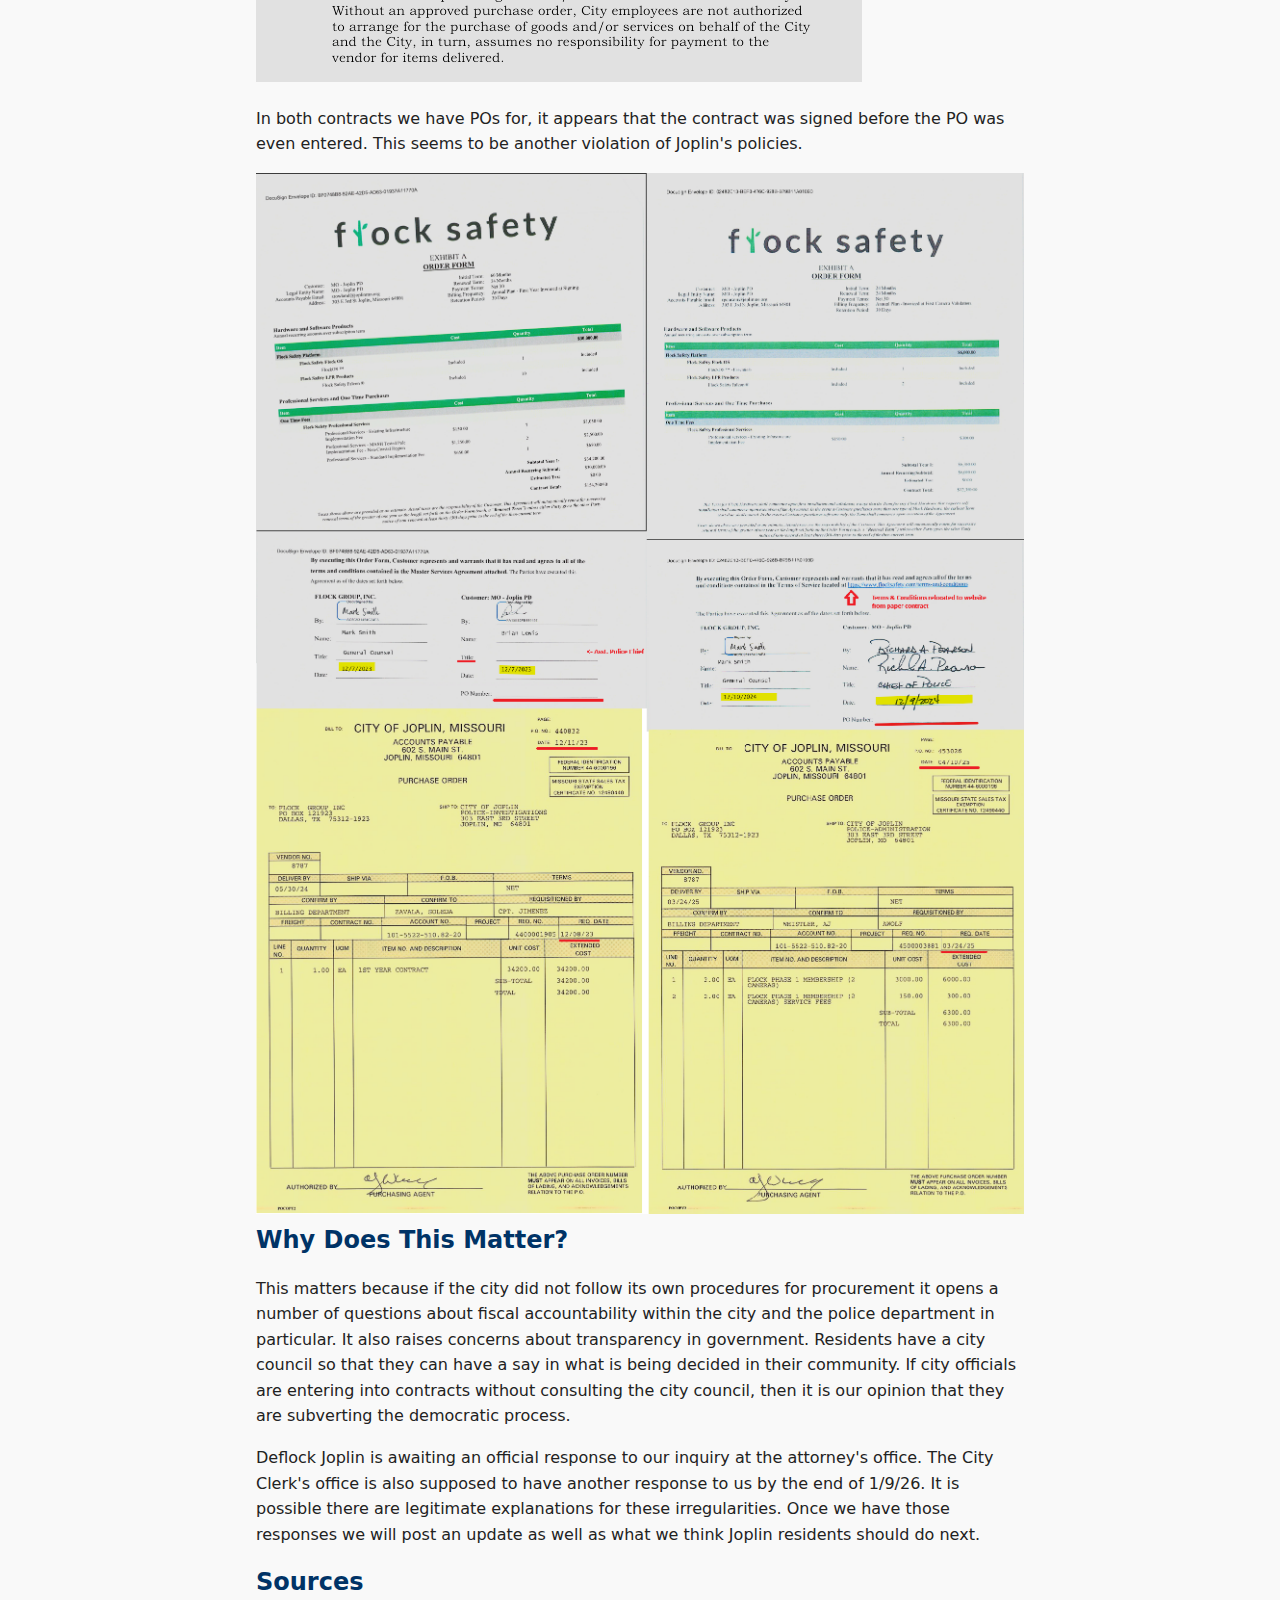
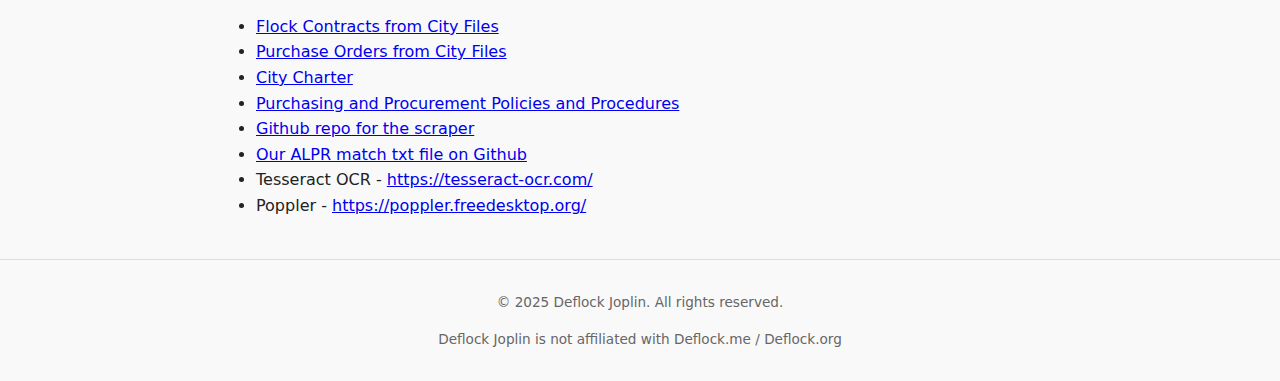
<file: posts/2026-01-03-Joplin-Contract-Mystery.html>
<!DOCTYPE html>
<html lang="en">
<head>
    <meta charset="UTF-8">
    <title>Joplin's Flock Contract Mystery</title>
    <meta name="viewport" content="width=device-width, initial-scale=1">
    <link rel="stylesheet" href="../style.css"><!-- relative path back to root CSS -->
</head>
<body>

<header class="site-nav">
    <nav>
        <a href="../index.html" class="logo">Deflock Joplin</a>
        <ul class="nav-links">
            <li><a href="../index.html">Home</a></li>
            <li><a href="../facts.html">Facts</a></li>
            <li><a href="../blog.html">Blog</a></li>
            <li><a href="../#map">Map</a></li>
        </ul>
    </nav>
</header>

<main>
    <article class="blog-article">
        <h1>Joplin's Flock Contract Mystery</h1>
        <p><em>A Peculiar Purchase Process</em></p>
        <p class="meta">Published on <time datetime="2026-01-03">January 3, 2026</time></p>
        <p>By: Michael</p>
        <section class="intro">
            

            <h2>Why We Started This Investigation</h2>

            <p>In late 2023 a $154,200, five‑year contract with <strong>Flock&nbsp;Safety</strong> was signed by the Joplin Police Department.
            The contract would install 10 ALPR cameras throughout Joplin. Since we have been unable to find much about this purchase, we wanted to know if proper procedure was followed when making the purchase.</p>

            <p>When we searched the publicly posted council agendas, minutes, and packets using Joplin's website, we found <strong>no ordinance, motion, or budget amendment</strong> that mentioned “Flock,” “ALPR,” or even “license‑plate reader” before the contract was signed.  However, we also noted many of the documents were not full text searchable such as meeting minutes.  Why the City uploads these public records without a text layer is unknown, but we felt it was likely the City's search tool could not search these documents. We manually reviewed agendas, packets, and minutes for the 6 months prior to the contract being signed, but did not find any council business referencing Flock Safety.</p>

            <p>To be absolutely sure we did not miss anything, we decided to:</p>
            <p>
                <ol>
                    <li>Download every council PDF from formal council meetings (agendas, minutes, packets) from 2022‑2025.</li>
                    <li>OCR any scanned PDFs so they contain a text layer.</li>
                    <li>Extract the text and run a laser‑focused regular expression that captures every plausible ALPR reference.</li>
                </ol>
            </p>
            <p>Below is the full, reproducible workflow we built, the code we used, and the conclusions we drew. If you aren't interested in our process and just want to see what we found, skip to the "what we found" section.</p>

            <p><strong>NOTE:&nbsp;</strong>Scraping websites can be controversial.  This is not legal advice.  Before scraping a website, check the websites terms of use, robots.txt, and your jurisdiction's laws for guidance.  Limit your downloads to a polite rate with no concurrency so as not to overload the server. We checked for a terms of use and consulted robots.txt and found no prohibitions on our intended activity. We could not find a Missouri law that specifically forbids scraping websites. These documents are for public use, we had a public interest justification, and they were not meeting our needs on the city's website so we proceeded. We are posting the full steps for educational and transparency purposes. However, if you do not have a strong need to repeat our research, please consider not downloading more data than necessary from the City's website. If you would like a full copy of the pdfs that we could not upload to github, please reach out using our email contact listed on the github repo.</p>
        </section>

        <section class="body">
            <h2>Scraping All Council PDFs</h2>

            <p>The Joplin website stores every meeting page under a predictable URL pattern:</p>

            <pre><code>https://www.joplinmo.org/AgendaCenter/City-Council-26?MOBILE=ON&amp;year=YYYY</code></pre>

            <p>From each yearly overview page we can pull every <strong>meeting ID</strong>, then visit each meeting’s page and download every attached file (agenda, minutes, packet, etc.).</p>

            <h3>The Python scraper – DownloadPdfs.py</h3>

            <p><strong>What it does</strong></p>
            
            <table style="border-collapse: collapse; width: 100%; border: 2px solid #444;">
                <thead>
                    <tr>
                        <th style="border: 1px solid #444; padding: 6px; text-align: left;">Step</th>
                        <th style="border: 1px solid #444; padding: 6px; text-align: left;">Action</th>
                    </tr>
                </thead>
                <tbody>
                    <tr>
                        <td style="border: 1px solid #444; padding: 6px;">Fetch yearly index</td>
                        <td style="border: 1px solid #444; padding: 6px;">Pulls the list of meeting IDs for 2022‑2025.</td>
                    </tr>
                    <tr>
                        <td style="border: 1px solid #444; padding: 6px;">Iterate each meeting</td>
                        <td style="border: 1px solid #444; padding: 6px;">Loads the meeting page, parses the human‑readable date (e.g., “Monday, May 1, 2023”).</td>
                    </tr>
                    <tr>
                        <td style="border: 1px solid #444; padding: 6px;">Collect every downloadable file</td>
                        <td style="border: 1px solid #444; padding: 6px;">Detects PDFs, ZIPs, DOCXs, and the special “ViewFile” links that the site uses for agendas, minutes, and packets.</td>
                    </tr>
                    <tr>
                        <td style="border: 1px solid #444; padding: 6px;">Save with a deterministic name</td>
                        <td style="border: 1px solid #444; padding: 6px;"><code>&lt;MMDDYYYY&gt;_&lt;type&gt;.&lt;ext&gt;</code> (e.g., <code>05012023_agenda.pdf</code>). This makes later processing painless.</td>
                    </tr>
                    <tr>
                        <td style="border: 1px solid #444; padding: 6px;">Polite throttling</td>
                        <td style="border: 1px solid #444; padding: 6px;">0.5 s delay between downloads, progress bars via <code>tqdm</code>.</td>
                    </tr>
                </tbody>
            </table>

            <p>Running <code>python DownloadPdfs.py</code> creates a folder <code>joplin_council_pdfs/</code> with sub‑folders for each year, each containing <strong>every</strong> PDF the city has ever posted for the council.</p>

            <h2>Turning Scanned PDFs into Searchable Text</h2>

            <p>Many of the PDFs we downloaded are <strong>scanned images</strong> – they contain no selectable text as we mentioned earlier.
            We used <strong><code>ocrmypdf</code></strong> (a thin wrapper around Tesseract OCR) to embed a hidden text layer, producing PDF/A‑2b files that are both archival‑grade and searchable.</p>

            <h2>Extracting Plain Text from the OCR PDFs</h2>

            <p>Even though the PDFs now contain a hidden text layer, searching them directly with PowerShell’s <code>Select‑String</code> is clunky.  Instead we used <strong>Poppler’s <code>pdftotext</code></strong> to dump the text into <code>.txt</code> files – a format that <code>Select‑String</code> handles perfectly.</p>

            <h3>The “all‑in‑one” PowerShell search script – <code>ALPR_Search.ps1</code></h3>

            <p><strong>What the script does</strong></p>

            <ol>
                <li>Diagnostics – confirms we have the correct folders and PDFs inside them.</li>
                <li>Optional OCR – run if you need to create the searchable PDFs. We wanted to be able to run the parts separately while developing the script.</li>
                <li>Convert each OCR‑PDF to a plain‑text <code>.txt</code> using <code>pdftotext</code>.</li>
                <li>Run a tight regex that captures every realistic way the city might refer to ALPR equipment: 
                <code>\b(?:flock\s* safety|flock|alpr|lpr|license[-\s]?plate(?:\s*reader)?s?)\b</code></li>
                <li>Write clean results to <code>alpr_matches.txt</code>. Each line is: 
                <code>&lt;full‑path‑to‑PDF&gt;:&lt;line‑number&gt;: &lt;exact snippet that matched&gt;</code></li>
            </ol>

            <p>If the file is empty, it means <strong>no ALPR‑related language appears in any searched document</strong>.</p>

            <h2>What We Found</h2>

            <table style="border-collapse: collapse; width: 100%; border: 2px solid #444;">
                <thead>
                    <tr>
                        <th style="border: 1px solid #444; padding: 6px; text-align: left;">Metric</th>
                        <th style="border: 1px solid #444; padding: 6px; text-align: left;">Result</th>
                    </tr>
                </thead>
                <tbody>
                    <tr>
                        <td style="border: 1px solid #444; padding: 6px;">PDFs processed (OCR‑output)</td>
                        <td style="border: 1px solid #444; padding: 6px;">461</td>
                    </tr>
                    <tr>
                        <td style="border: 1px solid #444; padding: 6px;">Text files generated</td>
                        <td style="border: 1px solid #444; padding: 6px;">461</td>
                    </tr>
                    <tr>
                        <td style="border: 1px solid #444; padding: 6px;">ALPR regex matches</td>
                        <td style="border: 1px solid #444; padding: 6px;">20</td>
                    </tr>
                    <tr>
                        <td style="border: 1px solid #444; padding: 6px;">First reference to any Flock purchase</td>
                        <td style="border: 1px solid #444; padding: 6px;">05/13/2024 – five months after signing the contract.</td>
                    </tr>
                </tbody>
            </table>

            <p><strong>Bottom line:</strong> The city <strong>never posted a council ordinance, motion, or budget amendment</strong> that authorized the $154,200 Flock Safety contract <strong>before</strong> it was signed.</p>

            <p>Under Joplin’s own purchasing and procurement policy, any purchase that requires the completion of a signed contract requires formal adoption by the City Council to submit the PO to the finance department. The same policy also requires purchases over certain dollar amounts go before the council.  Depending on how the purchase was classified and if it was appropriated in the budget, we could see there being wiggle room on the dollar amount requirement.  However, the signed contract requirement is very clear. The below excerpt is from page 14 of the Purchasing and Procurement Policies document.</p>
            <figure>
                <img src="/assets/images/2026-01-03/PurchaseAndProcurment01.png"
                    alt="Image of purchasing and procuerment document showing requirement of formal adoption for all contracts signed by the city"
                    style="max-width:100%; height:auto;">
            </figure>              

            <h2>Other Possible Irregularities</h2>

            <p>Given this lapse, we have also reached out to the City Attorney's office on 1/1/26 while reseraching this story to ask if they approved of the form of this contract.  According to Article VI of the Joplin Charter, the City Attorney is required to sign off on the form of all contracts and mark their approval on the contract:</p>
            <figure>
                <img src="/assets/images/2026-01-03/ArticleVI.png"
                    alt="Image of Article VI showing requirement of City Attorney approval marked on the contract for all contracts"
                    style="max-width:100%; height:auto;">
            </figure>         

            <p>No approval from the City Attorney's office is found on the Flock contracts in our possession. We also asked if the Attorney's office archived the terms of Joplin's second contract.  In the time between Joplin's first contract and the second contract, Flock moved the terms and conditions online. The website they are hosted on is subject to change without notice and cannot be archived by archive.org.  It is highly likely the terms of the second contract superseded any terms of the first contract.  We do not know what the new terms are. We did not receive a response by the time of this publication. We will make an update if they respond.</p>

            <p>In addition to not going before the council, the purchasing and procurement policy notes that requisitions should also be submitted before the placement of an order:</p>
            <figure>
                <img src="/assets/images/2026-01-03/PurchaseAndProcurment02.png"
                    alt="Image of purchasing and procurement document showing PO should be submitted before order placement"
                    style="max-width:100%; height:auto;">
            </figure> 
            <p>In both contracts we have POs for, it appears that the contract was signed before the PO was even entered. This seems to be another violation of Joplin's policies.</p>
            <figure>
                <img src="/assets/images/2026-01-03/ContractsAndPOsCombined.png"
                    alt="Image of Article VI showing requirement of City Attorney approval marked on the contract for all contracts"
                    style="max-width:100%; height:auto;">
            </figure> 
            <h2>Why Does This Matter?</h2>

            <p>This matters because if the city did not follow its own procedures for procurement it opens a number of questions about fiscal accountability within the city and the police department in particular.  It also raises concerns about transparency in government.  Residents have a city council so that they can have a say in what is being decided in their community.  If city officials are entering into contracts without consulting the city council, then it is our opinion that they are subverting the democratic process.</p>


            <p>Deflock Joplin is awaiting an official response to our inquiry at the attorney's office.  The City Clerk's office is also supposed to have another response to us by the end of 1/9/26. It is possible there are legitimate explanations for these irregularities. Once we have those responses we will post an update as well as what we think Joplin residents should do next.</p>

            <h2>Sources</h2>

            <ul>
                <li><a href="/assets/files/Flock contracts-12152025115823.pdf">Flock Contracts from City Files</a></li>
                <li><a href="/assets/files/POs.pdf">Purchase Orders from City Files</a></li>                
                <li><a href="https://www.joplinmo.org/DocumentCenter/View/88/Part-1-Home-Rule-Charter">City Charter</a></li>
                <li><a href="https://www.joplinmo.org/AgendaCenter/ViewFile/Item/9724?fileID=57819">Purchasing and Procurement Policies and Procedures</a></li>
                <li><a href="https://github.com/DeflockJoplin/CouncilSearch/">Github repo for the scraper</a></li>
                <li><a href="https://github.com/DeflockJoplin/CouncilSearch/blob/main/joplin_council_pdfs/alpr_matches.txt">Our ALPR match txt file on Github</a></li>
                <li>Tesseract OCR - <a href="https://tesseract-ocr.com/">https://tesseract-ocr.com/</a></li>
                <li>Poppler - <a href="https://poppler.freedesktop.org/">https://poppler.freedesktop.org/</a></li>
                
            </ul>
        </section>
    </article>
</main>

<footer>
    <p>&copy; 2025 Deflock Joplin. All rights reserved.</p>
    <p>Deflock Joplin is not affiliated with Deflock.me / Deflock.org</p>
</footer>

</body>
</html>
</file>
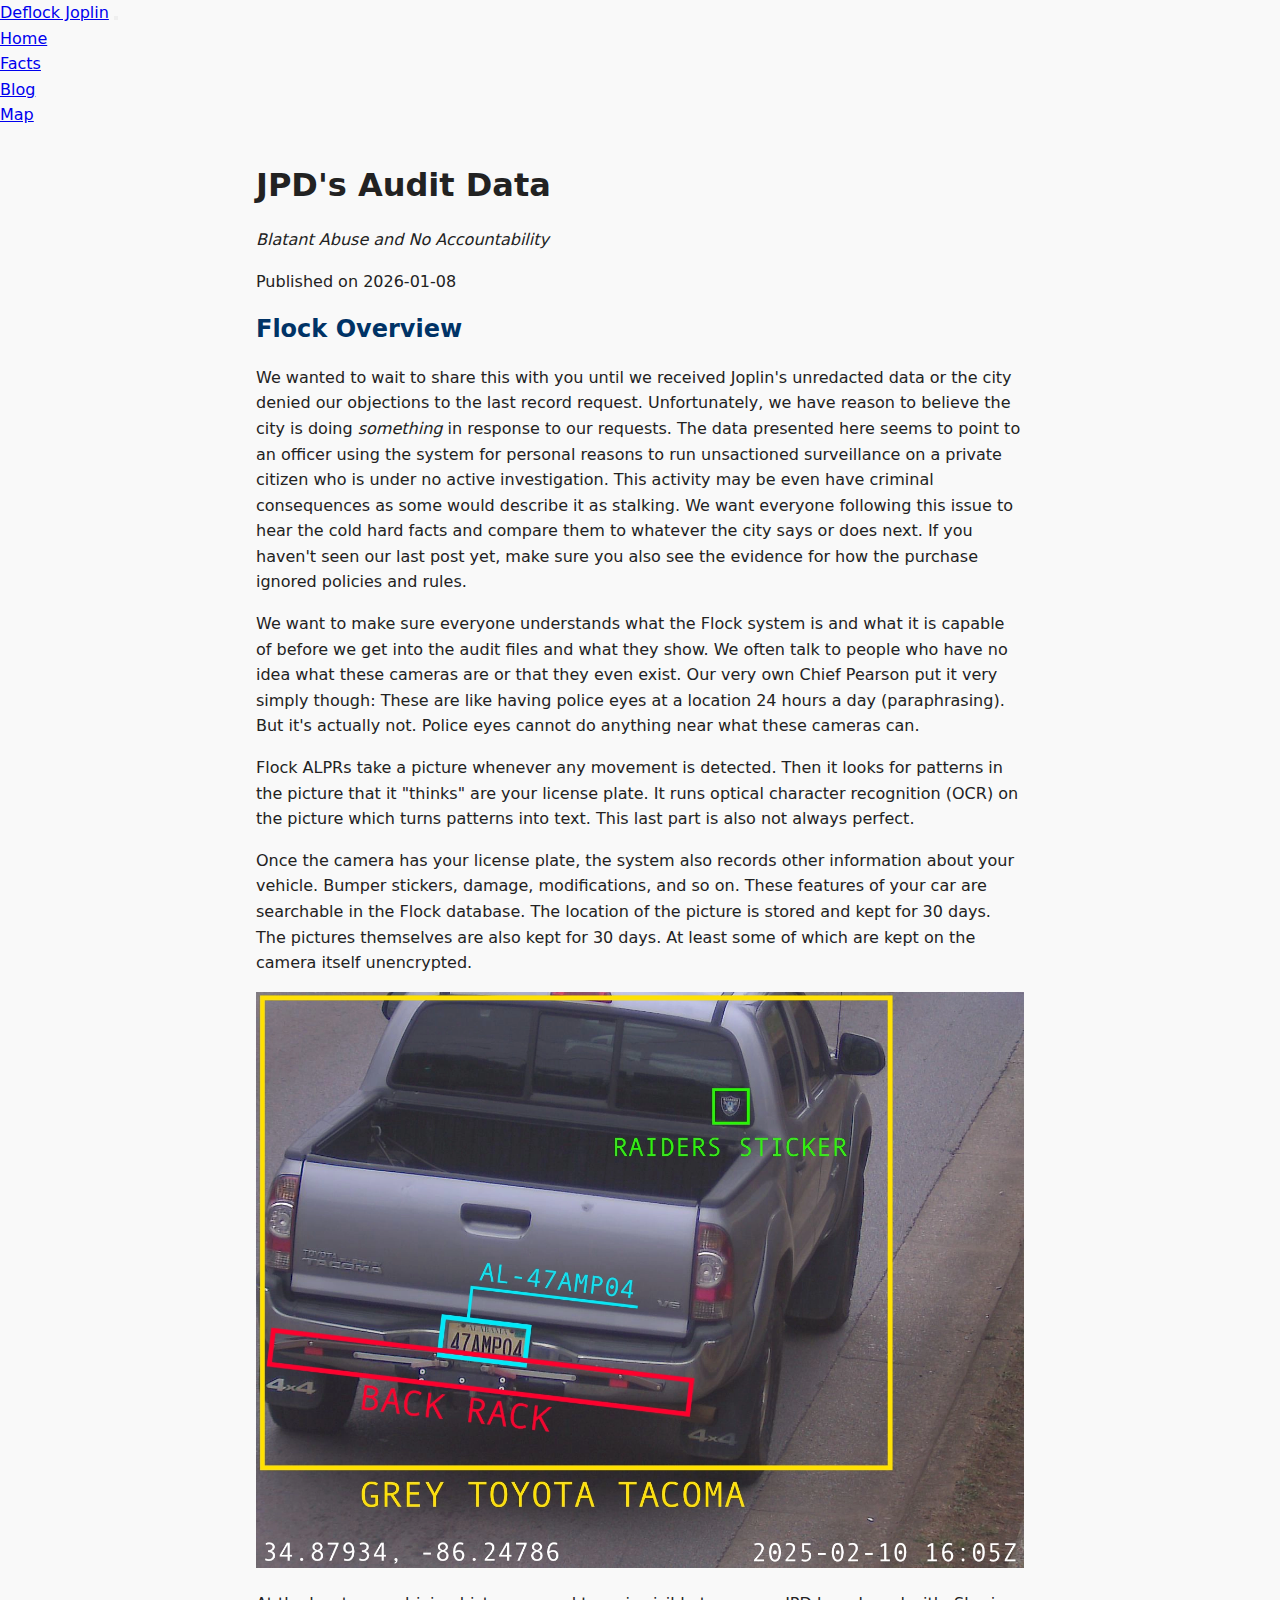
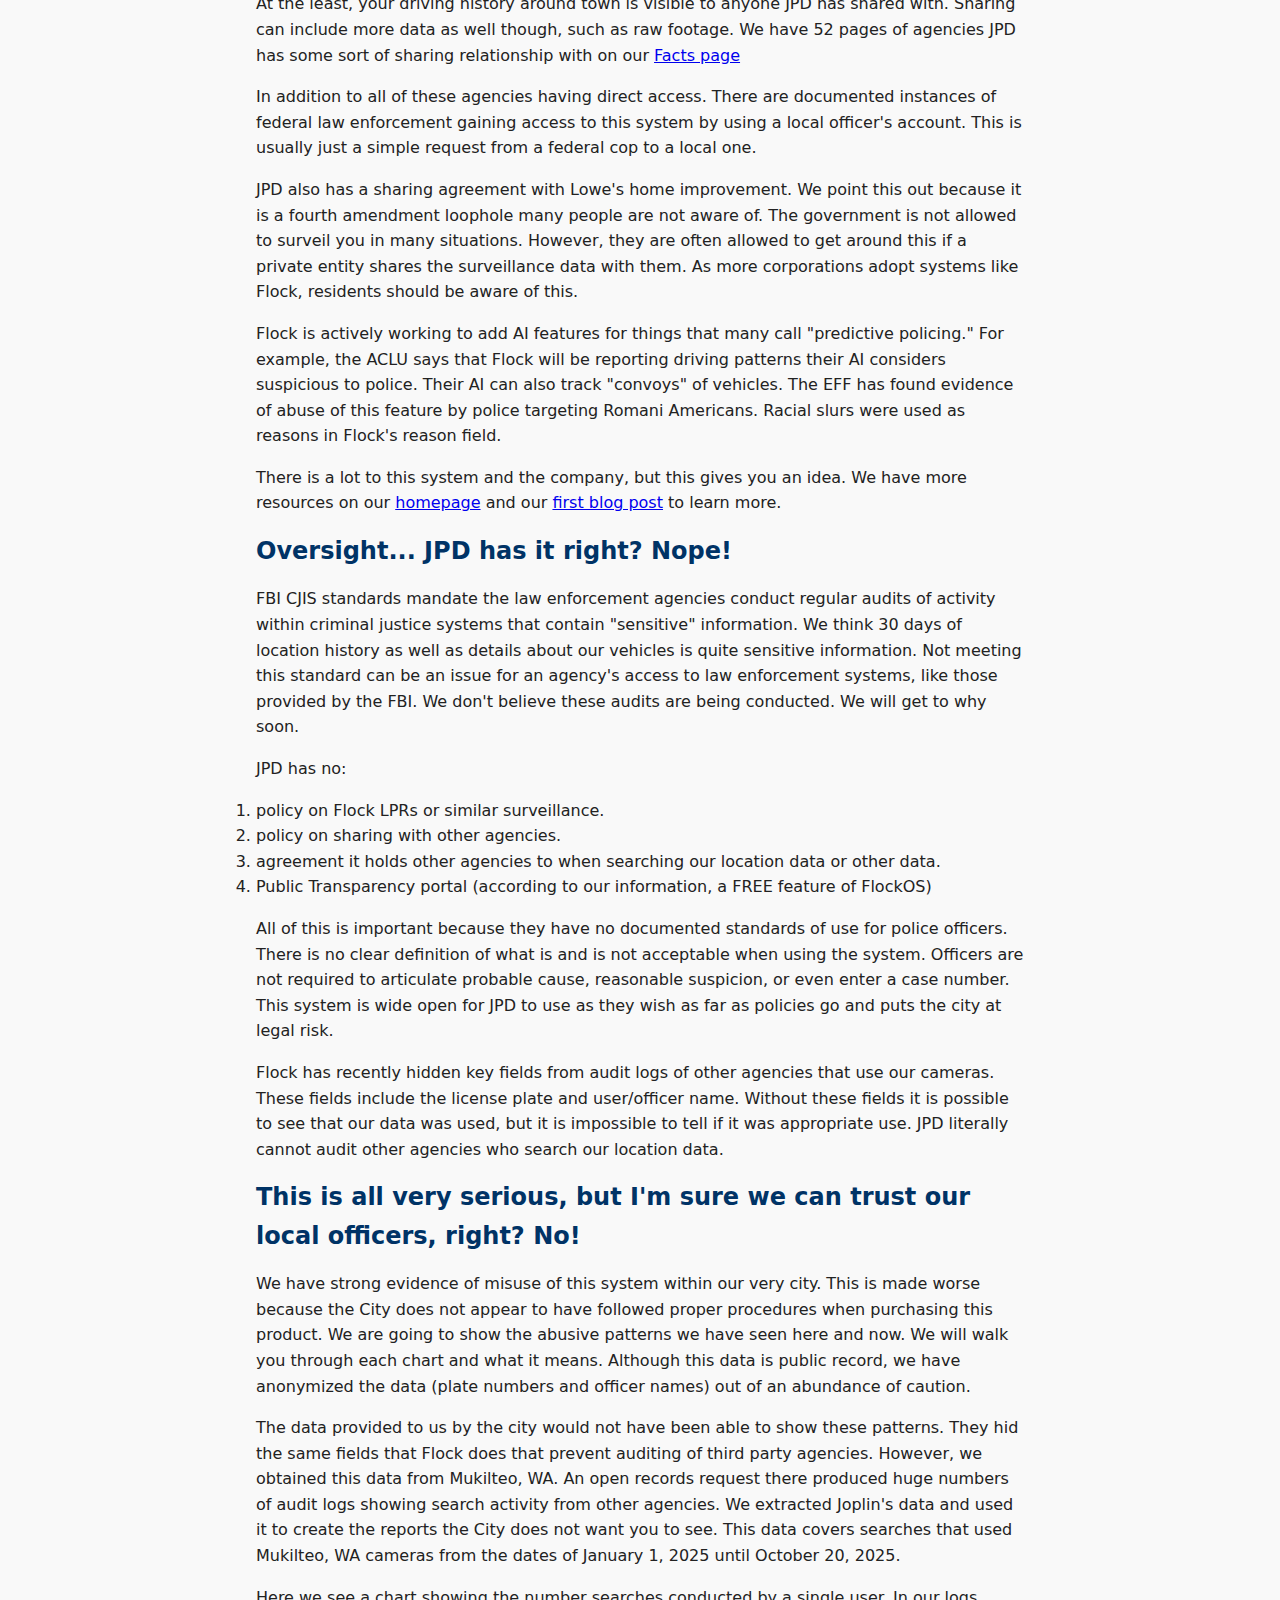
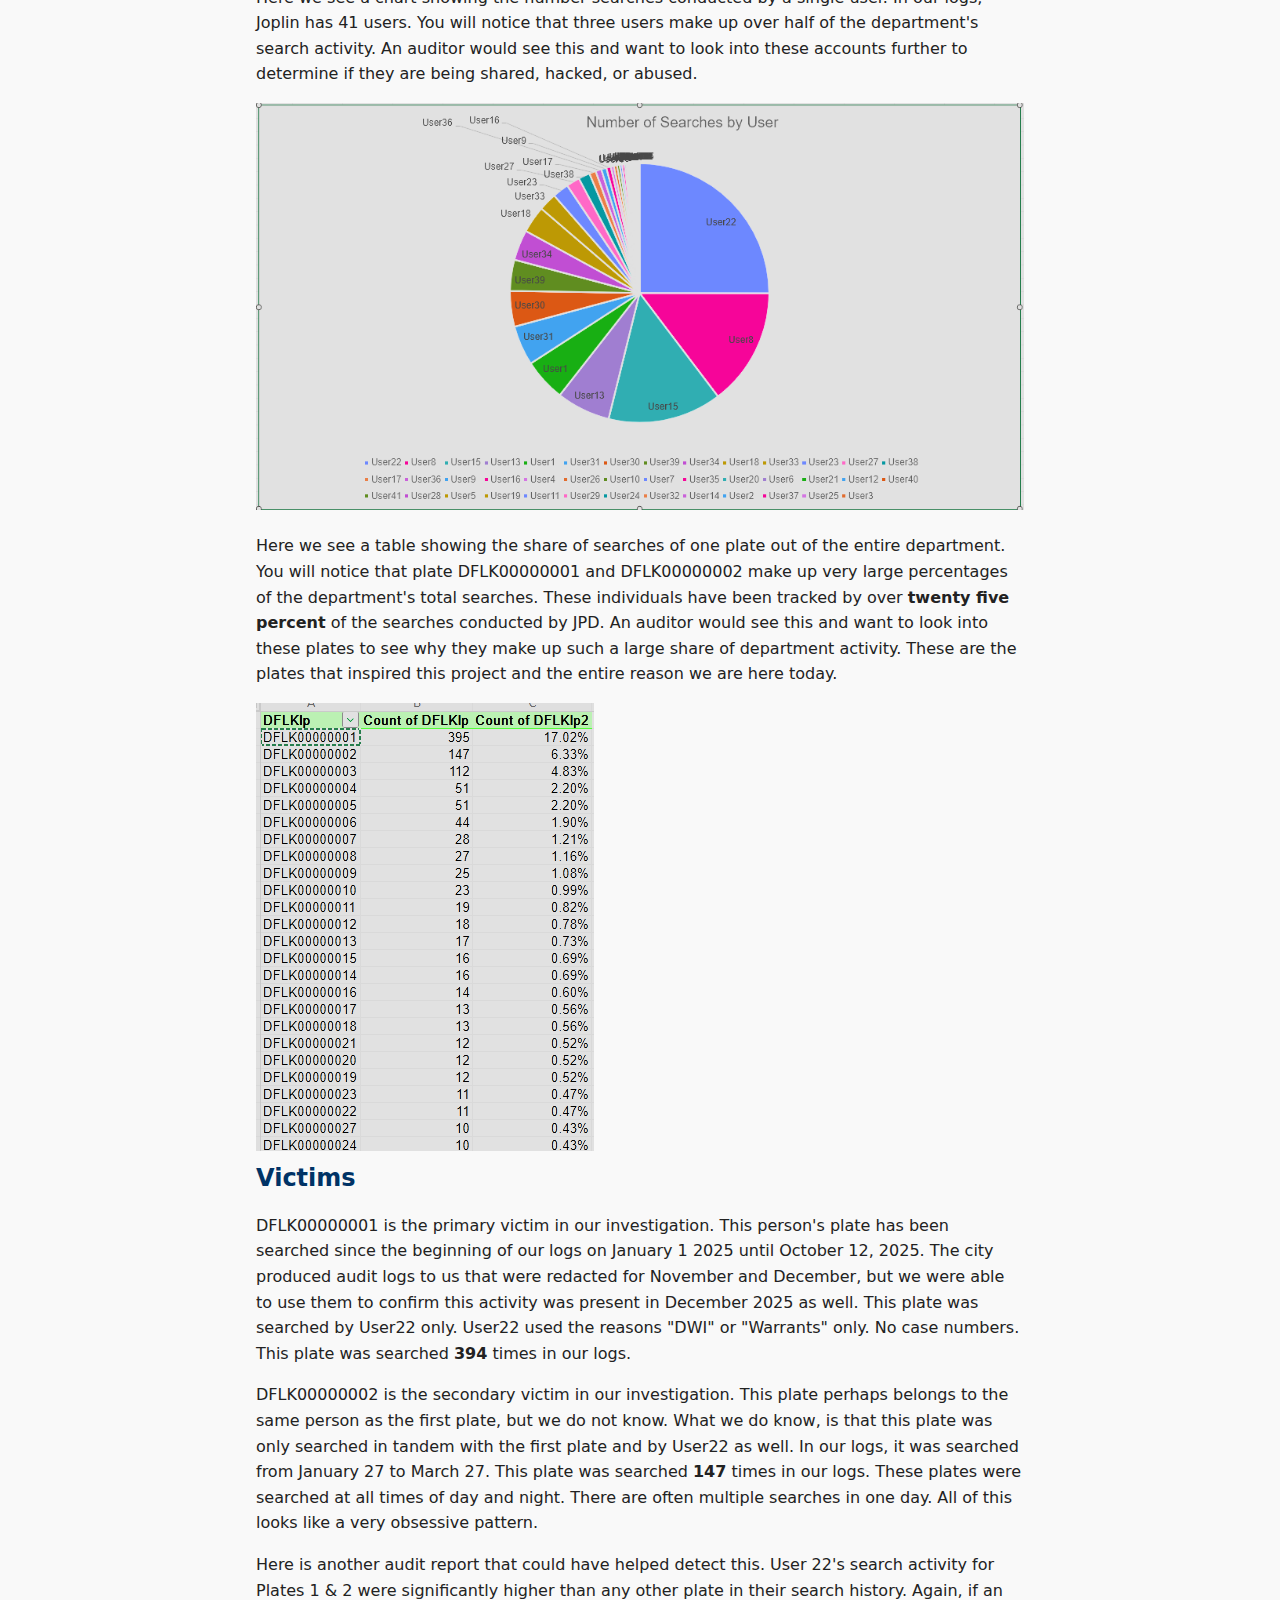
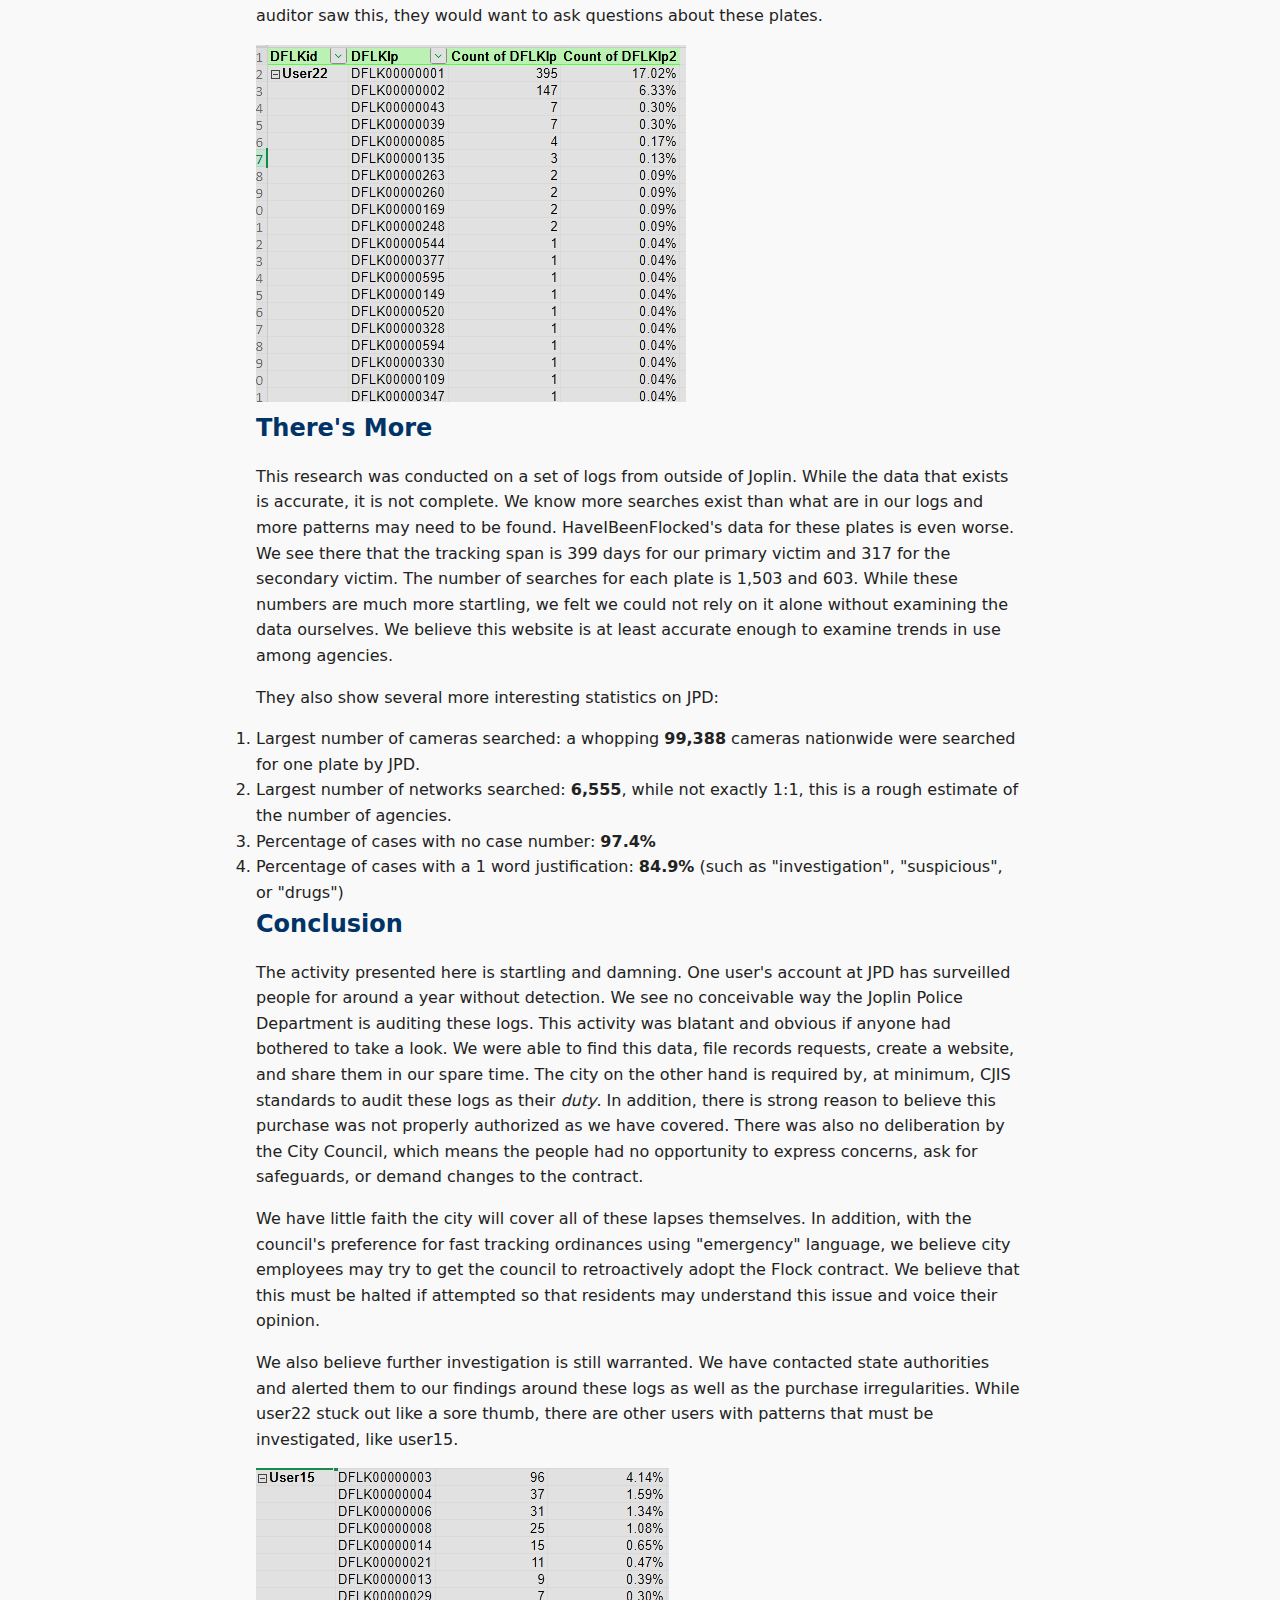
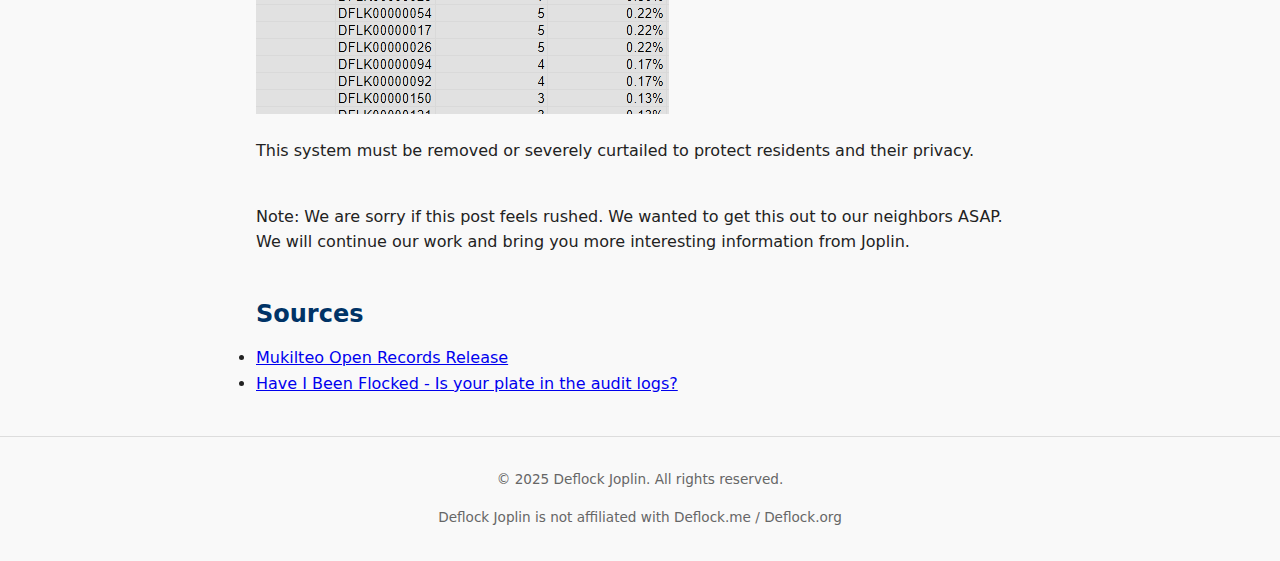
<file: posts/2026-01-08-JPD-Audit.html>
<!DOCTYPE html>
<html lang="en">
<head>
    <meta charset="UTF-8">
    <title>JPD Audit</title>
    <meta name="viewport" content="width=device-width, initial-scale=1">
    <link rel="stylesheet" href="../style.css"><!-- relative path back to root CSS -->
</head>
<body>


<body>
<header class="site-nav">
    <nav class="nav-container">
        <!-- Logo / brand -->
        <a href="../index.html" class="logo">Deflock Joplin</a>

        <!-- Hamburger button – hidden on large screens -->
        <button class="nav-toggle" aria-label="Toggle navigation" aria-expanded="false">
            <!-- Three bars -->
            <span class="bar"></span>
            <span class="bar"></span>
            <span class="bar"></span>
        </button>

        <!-- Nav links – will slide in/out on mobile -->
        <ul class="nav-links">
            <li><a href="../index.html">Home</a></li>
            <li><a href="../facts.html">Facts</a></li>
            <li><a href="../blog.html">Blog</a></li>
            <li><a href="../index.html#map">Map</a></li>
        </ul>
    </nav>
</header>

<main>
    <article class="blog-article">
        <h1>JPD's Audit Data</h1>
        <p><em>Blatant Abuse and No Accountability</em></p>
        <!-- Optional subtitle / date -->
        <p class="meta">Published on <time datetime="2026-01-08">2026-01-08</time></p>

        <!-- Content sections – delete any you don’t need -->
        <section class="intro">
            <!-- Introductory paragraph(s) -->
             <h2>Flock Overview</h2>
             <p>We wanted to wait to share this with you until we received Joplin's unredacted data or the city denied our objections to the last record request.  Unfortunately, we have reason to believe the city is doing <em>something</em> in response to our requests. The data presented here seems to point to an officer using the system for personal reasons to run unsactioned surveillance on a private citizen who is under no active investigation.  This activity may be even have criminal consequences as some would describe it as stalking.  We want everyone following this issue to hear the cold hard facts and compare them to whatever the city says or does next. If you haven't seen our last post yet, make sure you also see the evidence for how the purchase ignored policies and rules.</p>
             <p>We want to make sure everyone understands what the Flock system is and what it is capable of before we get into the audit files and what they show.  We often talk to people who have no idea what these cameras are or that they even exist.  Our very own Chief Pearson put it very simply though: These are like having police eyes at a location 24 hours a day (paraphrasing).  But it's actually not.  Police eyes cannot do anything near what these cameras can.</p>
             <p>Flock ALPRs take a picture whenever any movement is detected.  Then it looks for patterns in the picture that it "thinks" are your license plate.  It runs optical character recognition (OCR) on the picture which turns patterns into text.  This last part is also not always perfect.</p>
             <p>Once the camera has your license plate, the system also records other information about your vehicle.  Bumper stickers, damage, modifications, and so on.  These features of your car are searchable in the Flock database.  The location of the picture is stored and kept for 30 days.  The pictures themselves are also kept for 30 days.  At least some of which are kept on the camera itself unencrypted. </p>
            <figure>
                <img src="../assets/images/lpr-demo.webp"
                    alt="Image of a truck with ALPR detected features highlighted"
                    style="max-width:100%; height:auto;">
            </figure> 
            <P>At the least, your driving history around town is visible to anyone JPD has shared with.  Sharing can include more data as well though, such as raw footage.  We have 52 pages of agencies JPD has some sort of sharing relationship with on our <a href="../facts.html#SharingReport">Facts page</a> </P>
            <p>In addition to all of these agencies having direct access.  There are documented instances of federal law enforcement gaining access to this system by using a local officer's account. This is usually just a simple request from a federal cop to a local one.</p>
            <p>JPD also has a sharing agreement with Lowe's home improvement.  We point this out because it is a fourth amendment loophole many people are not aware of.  The government is not allowed to surveil you in many situations.  However, they are often allowed to get around this if a private entity shares the surveillance data with them. As more corporations adopt systems like Flock, residents should be aware of this.</p>
            <p>Flock is actively working to add AI features for things that many call "predictive policing."  For example, the ACLU says that Flock will be reporting driving patterns their AI considers suspicious to police.  Their AI can also track "convoys" of vehicles.  The EFF has found evidence of abuse of this feature by police targeting Romani Americans. Racial slurs were used as reasons in Flock's reason field.</p>
            <P>There is a lot to this system and the company, but this gives you an idea.  We have more resources on our <a href="../index.html">homepage</a> and our <a href="2026-01-01_Why-Exist.html">first blog post</a> to learn more.</P>
            <h2>Oversight... JPD has it right? Nope!</h2>
            <p>FBI CJIS standards mandate the law enforcement agencies conduct regular audits of activity within criminal justice systems that contain "sensitive" information.  We think 30 days of location history as well as details about our vehicles is quite sensitive information. Not meeting this standard can be an issue for an agency's access to law enforcement systems, like those provided by the FBI. We don't believe these audits are being conducted.  We will get to why soon.</p>
            <p>JPD has no: </p>
            <ol><li>policy on Flock LPRs or similar surveillance.  </li>
                <li>policy on sharing with other agencies.</li>
            <li>agreement it holds other agencies to when searching our location data or other data.</li>
        <li>Public Transparency portal (according to our information, a FREE feature of FlockOS)</li></ol>
        <p> All of this is important because they have no documented standards of use for police officers.  There is no clear definition of what is and is not acceptable when using the system. Officers are not required to articulate probable cause, reasonable suspicion, or even enter a case number. This system is wide open for JPD to use as they wish as far as policies go and puts the city at legal risk.</p>
        <p>Flock has recently hidden key fields from audit logs of other agencies that use our cameras.  These fields include the license plate and user/officer name.  Without these fields it is possible to see that our data was used, but it is impossible to tell if it was appropriate use.  JPD literally cannot audit other agencies who search our location data.</p>
        <h2>This is all very serious, but I'm sure we can trust our local officers, right? No!</h2>
        <p>We have strong evidence of misuse of this system within our very city. This is made worse because the City does not appear to have followed proper procedures when purchasing this product. We are going to show the abusive patterns we have seen here and now.  We will walk you through each chart and what it means. Although this data is public record, we have anonymized the data (plate numbers and officer names) out of an abundance of caution.</p>
        <p>The data provided to us by the city would not have been able to show these patterns.  They hid the same fields that Flock does that prevent auditing of third party agencies.  However, we obtained this data from Mukilteo, WA.  An open records request there produced huge numbers of audit logs showing search activity from other agencies.  We extracted Joplin's data and used it to create the reports the City does not want you to see. This data covers searches that used Mukilteo, WA cameras from the dates of January 1, 2025 until October 20, 2025.</p>
        <p>Here we see a chart showing the number searches conducted by a single user.  In our logs, Joplin has 41 users.  You will notice that three users make up over half of the department's search activity.  An auditor would see this and want to look into these accounts further to determine if they are being shared, hacked, or abused.</p>
        <figure>
            <img src="../assets/images/2026-01-08/searchesbyuser.png"
                    alt="Image of a an excel chart"
                    style="max-width:100%; height:auto;">
            </figure>         
            <p>Here we see a table showing the share of searches of one plate out of the entire department.  You will notice that plate DFLK00000001 and DFLK00000002 make up very large percentages of the department's total searches.  These individuals have been tracked by over <strong>twenty five percent</strong> of the searches conducted by JPD.  An auditor would see this and want to look into these plates to see why they make up such a large share of department activity. These are the plates that inspired this project and the entire reason we are here today.</p>
            <figure>
            <img src="../assets/images/2026-01-08/SearchesPercDpt.png"
                    alt="Image of a an excel chart showing plate searches as a percentage of the department's searches"
                    style="max-width:100%; height:auto;">
            </figure>
            <h2>Victims</h2>
            <p>DFLK00000001 is the primary victim in our investigation.  This person's plate has been searched since the beginning of our logs on January 1 2025 until October 12, 2025.  The city produced audit logs to us that were redacted for November and December, but we were able to use them to confirm this activity was present in December 2025 as well. This plate was searched by User22 only.  User22 used the reasons "DWI" or "Warrants" only. No case numbers. This plate was searched <b>394</b> times in our logs.</p>
            <p>DFLK00000002 is the secondary victim in our investigation.  This plate perhaps belongs to the same person as the first plate, but we do not know.  What we do know, is that this plate was only searched in tandem with the first plate and by User22 as well. In our logs, it was searched from January 27 to March 27. This plate was searched <b>147</b> times in our logs. These plates were searched at all times of day and night. There are often multiple searches in one day.  All of this looks like a very obsessive pattern.</p>
            <p>Here is another audit report that could have helped detect this. User 22's search activity for Plates 1 & 2 were significantly higher than any other plate in their search history.  Again, if an auditor saw this, they would want to ask questions about these plates.</p>
            <figure>
            <img src="../assets/images/2026-01-08/searchesasshareofuser.png"
                    alt="Image of a an excel chart showing plate searches as a percentage of a user's searches"
                    style="max-width:100%; height:auto;">
            </figure>
            <h2>There's More</h2>
            <p>This research was conducted on a set of logs from outside of Joplin.  While the data that exists is accurate, it is not complete.  We know more searches exist than what are in our logs and more patterns may need to be found.  HaveIBeenFlocked's data for these plates is even worse.  We see there that the tracking span is 399 days for our primary victim and 317 for the secondary victim. The number of searches for each plate is 1,503 and 603.  While these numbers are much more startling, we felt we could not rely on it alone without examining the data ourselves.  We believe this website is at least accurate enough to examine trends in use among agencies.</p>
            <p>They also show several more interesting statistics on JPD:</p>
            <ol><li>Largest number of cameras searched: a whopping <strong>99,388</strong> cameras nationwide were searched for one plate by JPD.</li>
            <li>Largest number of networks searched: <strong>6,555</strong>, while not exactly 1:1, this is a rough estimate of the number of agencies.</li>
            <li>Percentage of cases with no case number: <strong>97.4%</strong></li>
            <li>Percentage of cases with a 1 word justification: <strong>84.9%</strong> (such as "investigation", "suspicious", or "drugs")</li></ol>
            <h2>Conclusion</h2>
            <p>The activity presented here is startling and damning. One user's account at JPD has surveilled people for around a year without detection. We see no conceivable way the Joplin Police Department is auditing these logs.  This activity was blatant and obvious if anyone had bothered to take a look. We were able to find this data, file records requests, create a website, and share them in our spare time.  The city on the other hand is required by, at minimum, CJIS standards to audit these logs as their <em>duty</em>.  In addition, there is strong reason to believe this purchase was not properly authorized as we have covered.  There was also no deliberation by the City Council, which means the people had no opportunity to express concerns, ask for safeguards, or demand changes to the contract.</p>
            <p>We have little faith the city will cover all of these lapses themselves.  In addition, with the council's preference for fast tracking ordinances using "emergency" language, we believe city employees may try to get the council to retroactively adopt the Flock contract.  We believe that this must be halted if attempted so that residents may understand this issue and voice their opinion.</p>
            <p>We also believe further investigation is still warranted.  We have contacted state authorities and alerted them to our findings around these logs as well as the purchase irregularities. While user22 stuck out like a sore thumb, there are other users with patterns that must be investigated, like user15.</p>
            <img src="../assets/images/2026-01-08/user15.png"
                    alt="Image of a an excel chart showing plate searches as a percentage of a user's searches"
                    style="max-width:100%; height:auto;">
            </figure>
            <p>This system must be removed or severely curtailed to protect residents and their privacy.</p>
        </section>
        <section>
            <p>Note: We are sorry if this post feels rushed.  We wanted to get this out to our neighbors ASAP.  We will continue our work and bring you more interesting information from Joplin.</p>
        </section>
        <section id="sources">
            <h2>Sources</h2>
            <li><a href="//www.muckrock.com/foi/mukilteo-8450/flock-safety-search-audits-network-sharing-and-general-order-mukilteo-police-department-195353/">Mukilteo Open Records Release</a></li>
            <li><a href="HaveIBeenFlocked.com">Have I Been Flocked - Is your plate in the audit logs?</a></li>
        </section>



        <section class="body">
            <!-- Main body text -->
        </section>

        <section class="conclusion">
            <!-- Closing thoughts / calls to action -->
        </section>
        <section class="sources">
            <!-- sources referenced -->
        </section>        
    </article>
</main>

<footer>
    <p>&copy; 2025 Deflock Joplin. All rights reserved.</p>
    <p>Deflock Joplin is not affiliated with Deflock.me / Deflock.org</p>
</footer>
<script src="../script.js" defer></script>
</body>
</html>
</file>
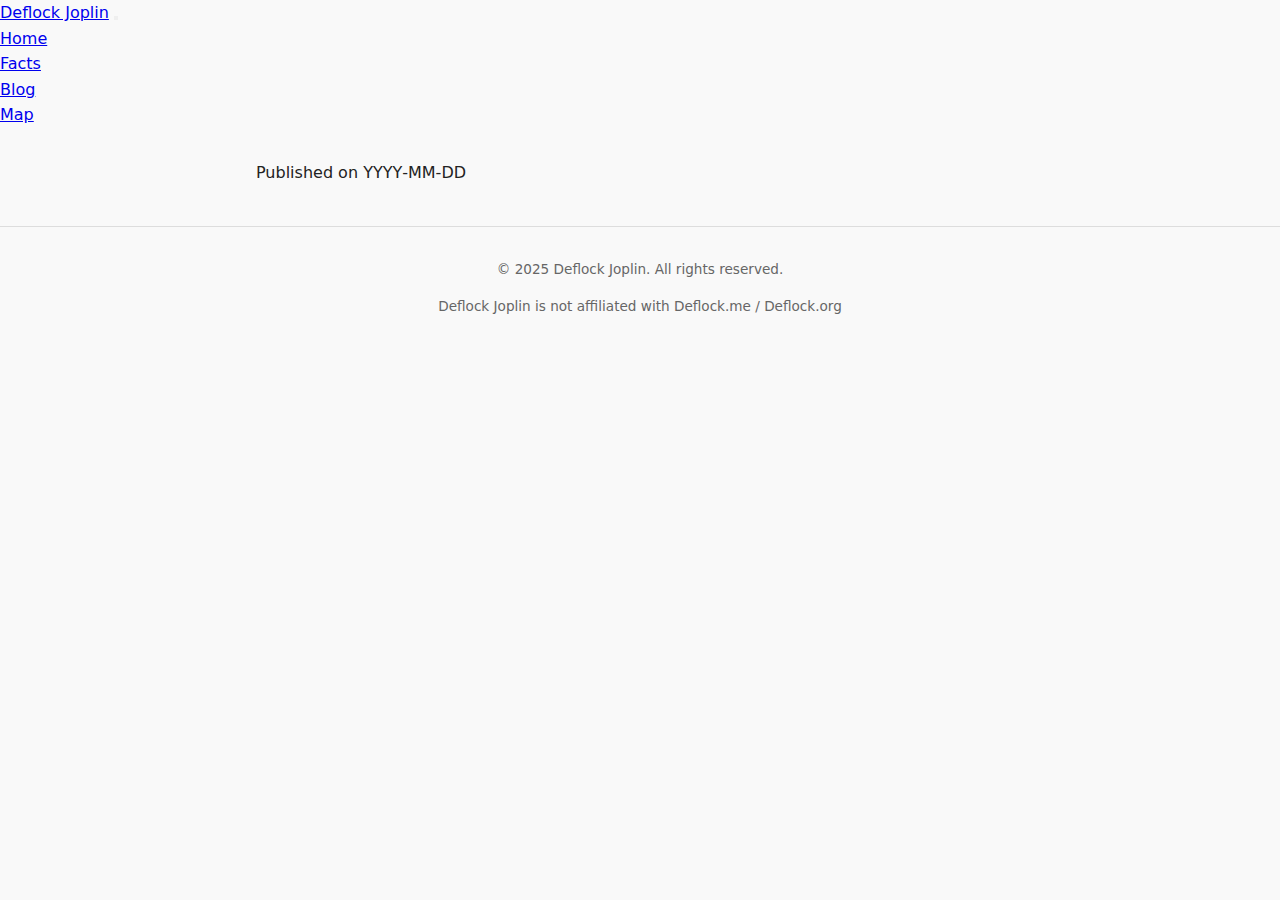
<file: posts/postTemplate.html>
<!DOCTYPE html>
<html lang="en">
<head>
    <meta charset="UTF-8">
    <title><!-- Article Title Here --></title>
    <meta name="viewport" content="width=device-width, initial-scale=1">
    <link rel="stylesheet" href="../style.css"><!-- relative path back to root CSS -->
</head>
<body>


<body>
<header class="site-nav">
    <nav class="nav-container">
        <!-- Logo / brand -->
        <a href="https://deflockjoplin.today/index.html" class="logo">Deflock Joplin</a>

        <!-- Hamburger button – hidden on large screens -->
        <button class="nav-toggle" aria-label="Toggle navigation" aria-expanded="false">
            <!-- Three bars -->
            <span class="bar"></span>
            <span class="bar"></span>
            <span class="bar"></span>
        </button>

        <!-- Nav links – will slide in/out on mobile -->
        <ul class="nav-links">
            <li><a href="https://deflockjoplin.today/index.html">Home</a></li>
            <li><a href="https://deflockjoplin.today/facts.html">Facts</a></li>
            <li><a href="https://deflockjoplin.today/blog.html">Blog</a></li>
            <li><a href="https://deflockjoplin.today/index.html#map">Map</a></li>
        </ul>
    </nav>
</header>

<main>
    <article class="blog-article">
        <h1><!-- Article Title Here --></h1>

        <!-- Optional subtitle / date -->
        <p class="meta">Published on <time datetime="YYYY-MM-DD">YYYY‑MM‑DD</time></p>

        <!-- Content sections – delete any you don’t need -->
        <section class="intro">
            <!-- Introductory paragraph(s) -->
        </section>

        <section class="body">
            <!-- Main body text -->
        </section>

        <section class="conclusion">
            <!-- Closing thoughts / calls to action -->
        </section>
        <section class="sources">
            <!-- sources referenced -->
        </section>        
    </article>
</main>

<footer>
    <p>&copy; 2025 Deflock Joplin. All rights reserved.</p>
    <p>Deflock Joplin is not affiliated with Deflock.me / Deflock.org</p>
</footer>
<script src="../script.js" defer></script>
</body>
</html>
</file>
<file: style.css>
/* Reset a few defaults */
*,
*::before,
*::after {
    box-sizing: border-box;
    margin: 0;
    padding: 0;
}

/* Layout basics */
body {
    font-family: system-ui, sans-serif;
    line-height: 1.6;
    color: #222;
    background: #f9f9f9;
}

/* Hero section */
.hero {
    background: #003366;
    color: #fff;
    text-align: center;
    padding: 4rem 1rem;
}
.hero h1 { font-size: 2.5rem; margin-bottom: .5rem; }
.hero p { font-size: 1.2rem; margin-bottom: 1.5rem; }
.cta-button {
    display: inline-block;
    background: #ffcc00;
    color: #003366;
    padding: .75rem 1.5rem;
    border-radius: .4rem;
    text-decoration: none;
    font-weight: bold;
}

/* Main sections */
main { max-width: 800px; margin: 2rem auto; padding: 0 1rem; }
section { margin-bottom: 2.5rem; }
h2 { margin-bottom: .75rem; color: #003366; }

/* Simple form */
form { display: flex; gap: .5rem; flex-wrap: wrap; }
input[type="email"] {
    flex: 1 1 200px;
    padding: .5rem;
    border: 1px solid #ccc;
    border-radius: .3rem;
}
button[type="submit"] {
    background: #003366;
    color: #fff;
    border: none;
    padding: .5rem 1rem;
    border-radius: .3rem;
    cursor: pointer;
}

/* Footer */
footer {
    text-align: center;
    font-size: .85rem;
    color: #666;
    padding: 1rem 0;
    border-top: 1px solid #ddd;
}

/* Responsive tweaks */
@media (max-width: 600px) {
    .hero h1 { font-size: 2rem; }
    .hero p { font-size: 1rem; }
}

/* Paragraph spacing throughout the site */
p {
    margin-top: 1rem;      /* space above each paragraph */
    margin-bottom: 1rem;   /* space below each paragraph */
    line-height: 1.6;      /* makes lines easier to read */
}

/* If you need a different spacing only in a specific section,
   use a more specific selector, e.g.: */
#about p {
    margin-bottom: 1.2rem;
}

/* -------------------------------------------------
   MAP CONTAINER – base styling (desktop)
   ------------------------------------------------- */
#map .iframe-wrapper {
    position: relative;
    width: 100%;
    max-width: 100%;               /* never exceed the page width */
    overflow: hidden;
    background: #f0f0f0;
    border: 1px solid #ddd;
    border-radius: 4px;

    /* Modern browsers: enforce a 16:9 ratio by default */
    aspect-ratio: 16 / 9;          

    /* Old‑school fallback for browsers that don’t understand aspect‑ratio */
    /* The padding‑bottom trick will be overridden by the media queries below */
    height: 0;
    padding-bottom: 56.25%;        /* 16:9 = 9/16 = 56.25% */
}

/* Ensure the iframe fills the wrapper */
#map .iframe-wrapper iframe {
    position: absolute;
    inset: 0;                      /* top/right/bottom/left = 0 */
    width: 100%;
    height: 100%;
    border: 0;
}

/* -------------------------------------------------
   PORTRAIT‑ORIENTED MAP FOR NARROW / TALL VIEWPORTS
   ------------------------------------------------- */

/* 1️⃣ Narrow viewports (any device ≤ 480 CSS px wide) */
@media (max-width: 480px) {
    #map .iframe-wrapper {
        /* Switch to a tall 3:4 ratio (portrait) */
        aspect-ratio: 3 / 4;      /* 0.75 → taller than wide */
        /* Fallback for older browsers */
        padding-bottom: 133.33%;   /* 4/3 = 133.33% */
    }
}

/* 2️⃣ Devices whose *aspect‑ratio* is taller than 2:3 (≈0.667) */
@media (aspect-ratio < 2/3) {
    /* This catches phones that report a very tall screen even if the width > 480 px
       (e.g., when the user rotates the phone to portrait). */
    #map .iframe-wrapper {
        aspect-ratio: 3 / 4;
        padding-bottom: 133.33%;
    }
}

/* 3️⃣ High‑density iPhone 16 Pro / Pro Max specific tweak */
@media (-webkit-min-device-pixel-ratio: 3), (min-resolution: 432dpi) {
    @media (max-width: 500px) {
        #map .iframe-wrapper {
            aspect-ratio: 3 / 4;
            padding-bottom: 133.33%;
        }
    }
}

/* -------------------------------------------------
   OPTIONAL: smooth transition when the ratio changes
   ------------------------------------------------- */
#map .iframe-wrapper {
    transition: aspect-ratio 0.3s ease, padding-bottom 0.3s ease;
}
</file>
